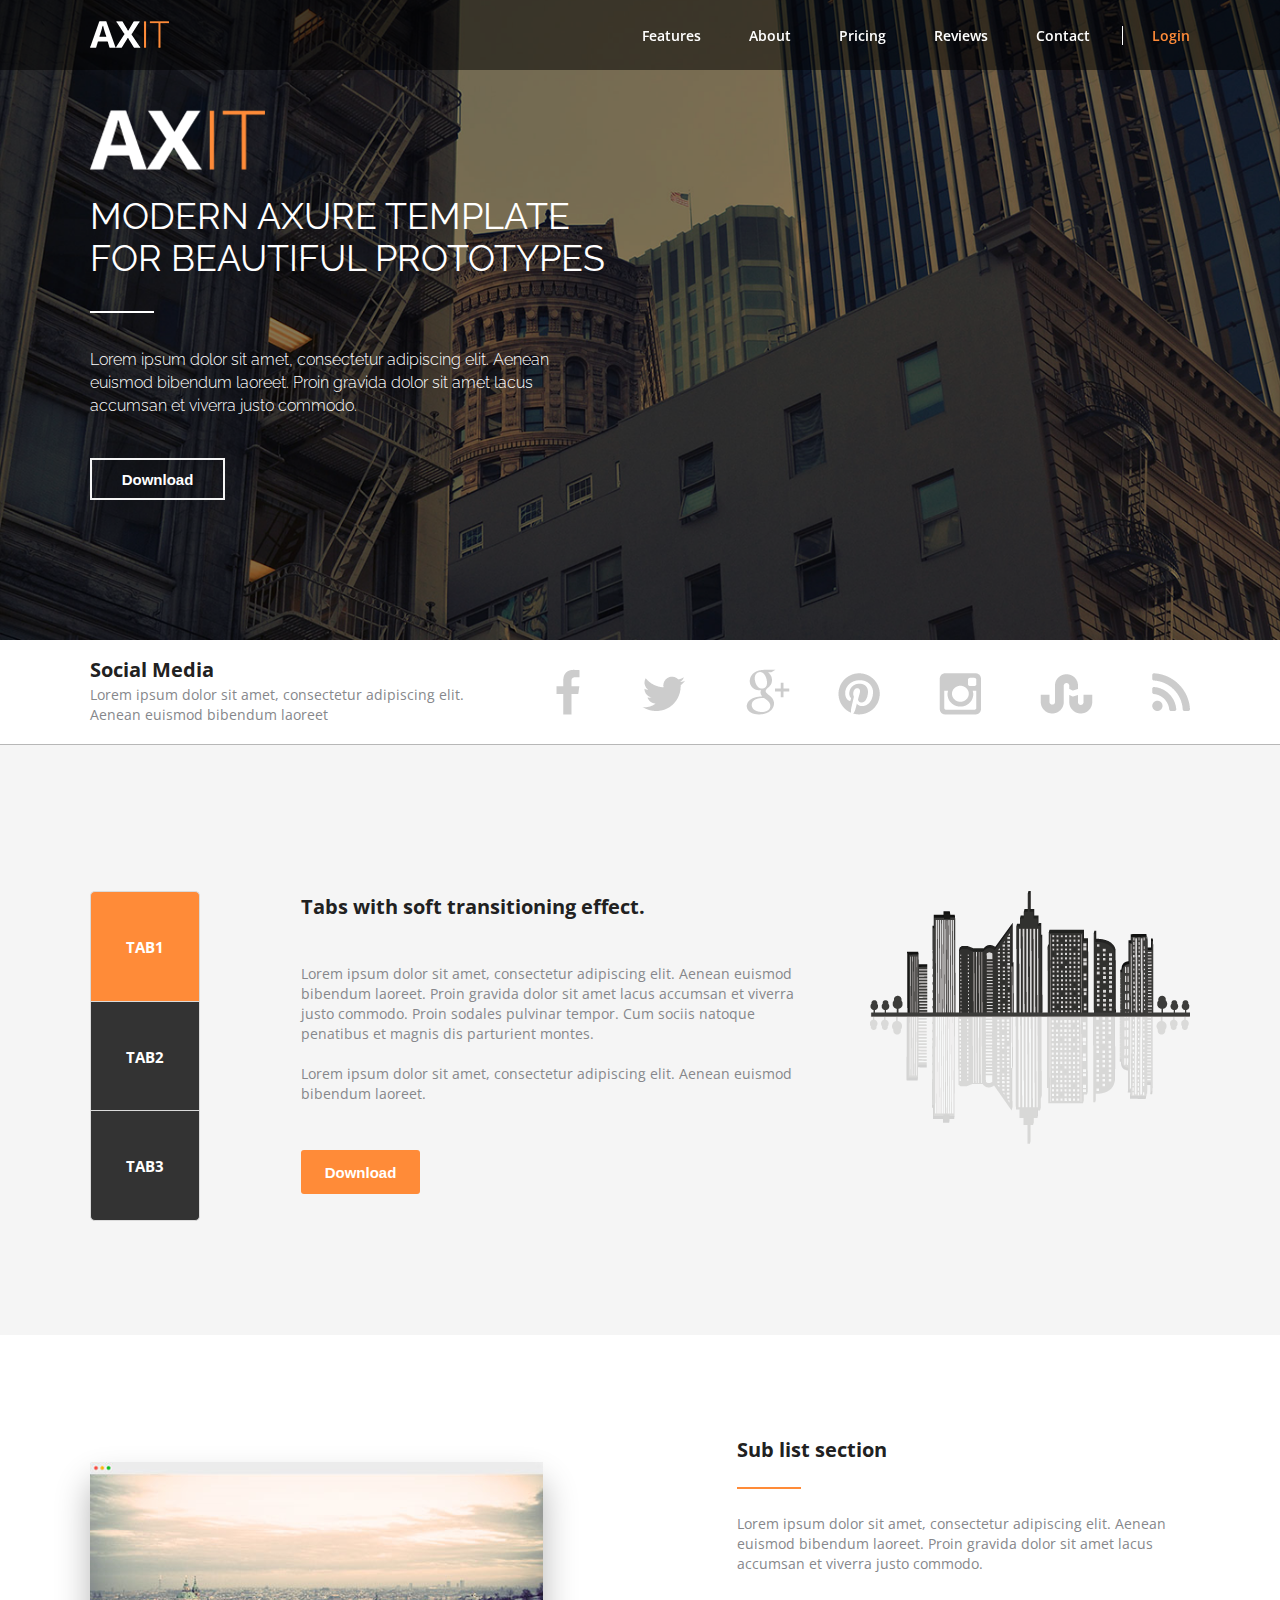
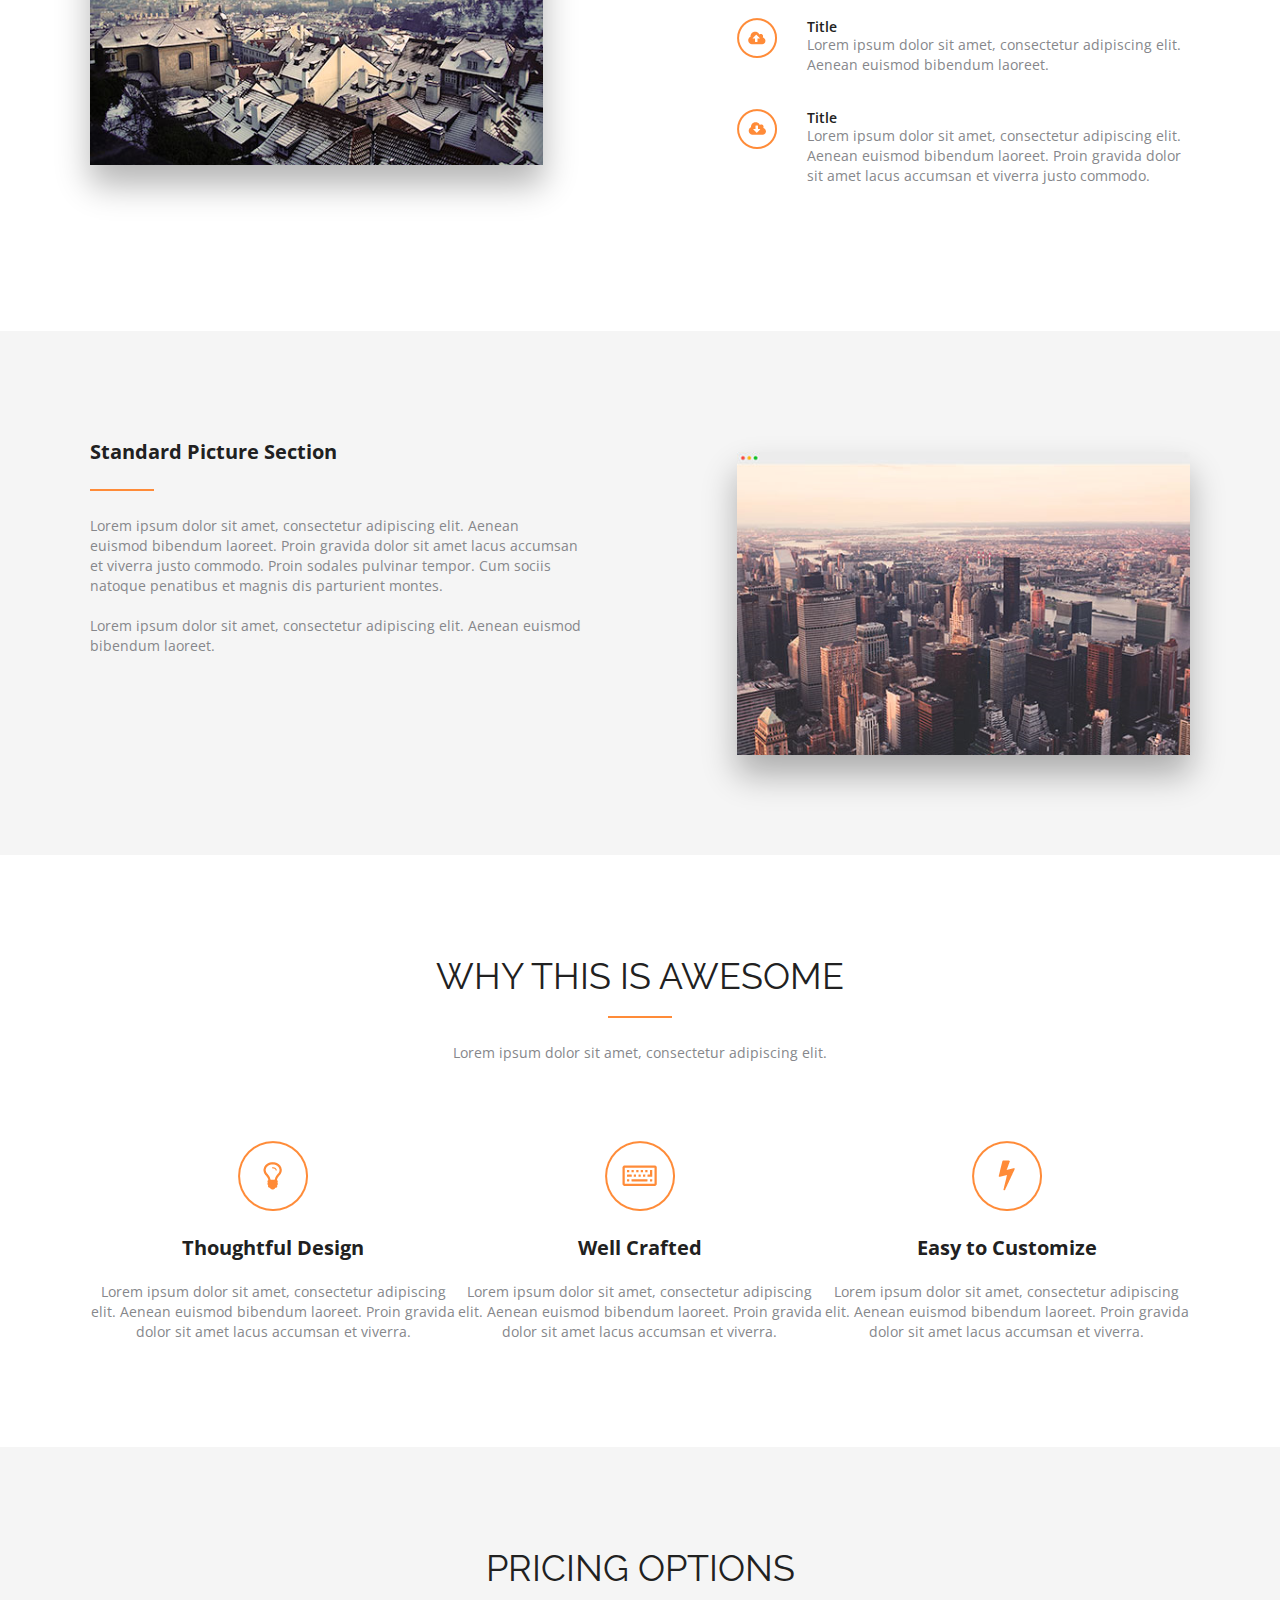
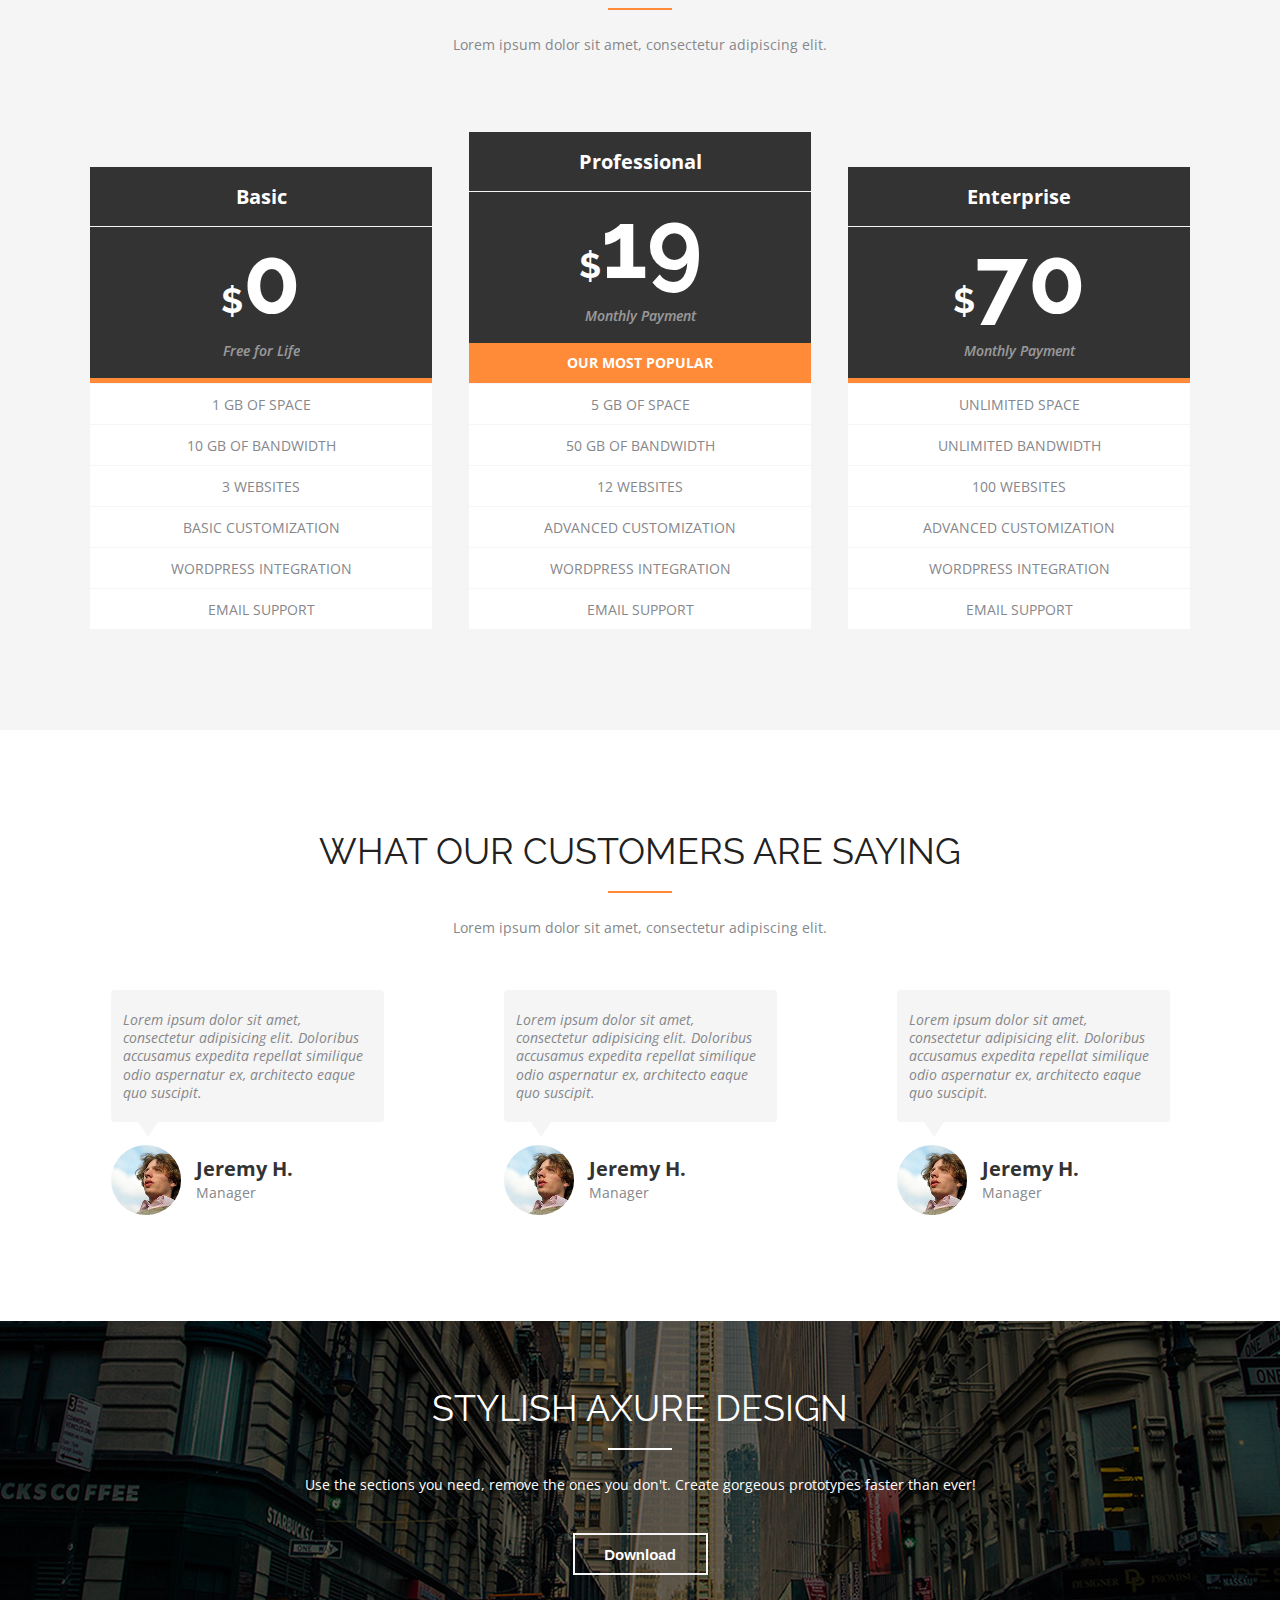
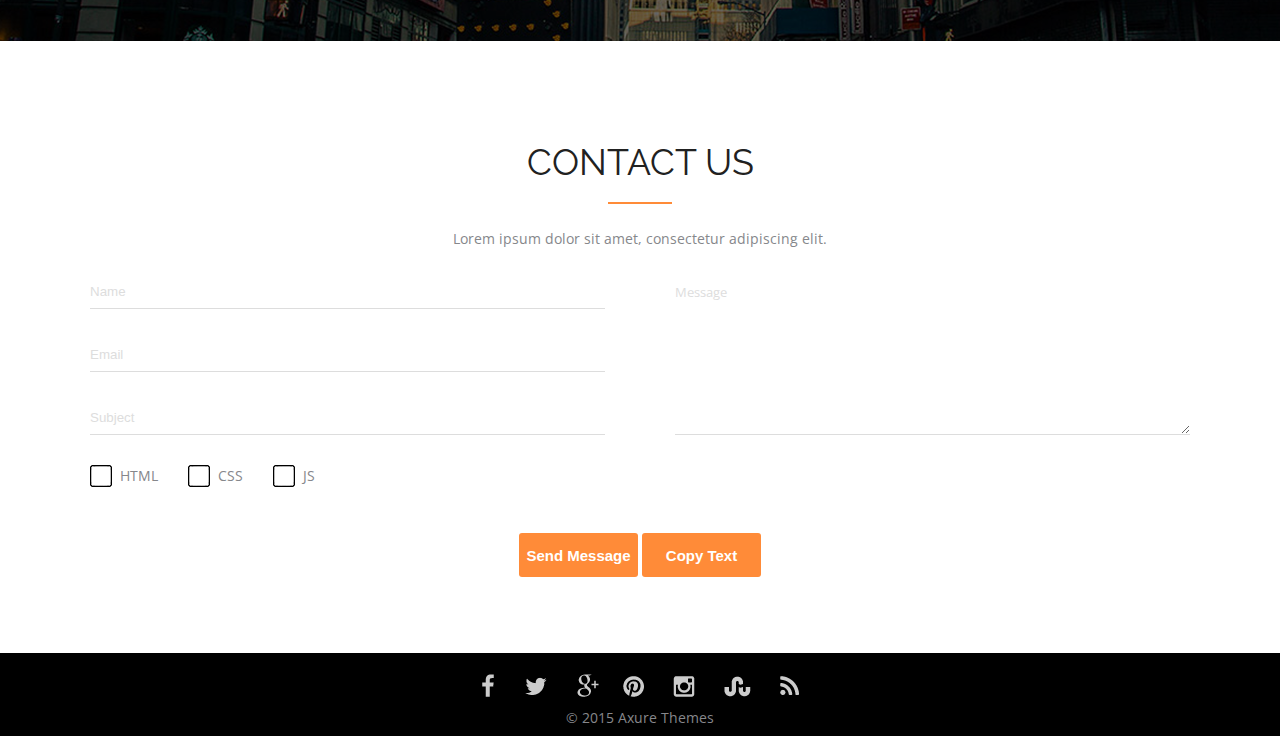
<file: frontend/exam_01/html/index.html>
<!DOCTYPE html>
<html>
    <head>
        <meta charset="UTF-8" /> <!-- charset : 문자세트 -->
        <title>웹페이지 제작 예제 01</title> <!-- link, script tag는 title tag 아래에 작성 -->
        <link href="https://fonts.googleapis.com/css2?family=Open+Sans:wght@300;400;600;700;800&family=Raleway:wght@100;200;300;400;500;600;700;800;900&display=swap" rel="stylesheet">
        <link rel="stylesheet" href="../css/style.css" />
        <script src="../js/jquery-3.5.1.js"></script>
        <script src="../js/function_image_effect.js"></script>
    </head>
    <body>
      <!-- <div class="loader">
        <img src="../images/loader.gif" alt="로딩중입니다." />
      </div> -->
      <div class="contents">
        <header class="header">
          <div class="container relative-container">
              <h1 class="header-logo">
                  <a href="/" class="header-logo-link">
                      <img src="../images/logo.png" alt="AXIT 로고" class="header-logo-img" />
                  </a>
              </h1>

              <nav class="gnb"> <!-- gnb : Global Navigation Bar -->
                  <ul class="gnb-list">
                      <li class="gnb-list-item"><a href="#" class="gnb-list-link">Features</a></li>
                      <li class="gnb-list-item"><a href="#" class="gnb-list-link">About</a></li>
                      <li class="gnb-list-item"><a href="#" class="gnb-list-link">Pricing</a></li>
                      <li class="gnb-list-item"><a href="#" class="gnb-list-link">Reviews</a></li>
                      <li class="gnb-list-item"><a href="#" class="gnb-list-link">Contact</a></li>
                  </ul>
              </nav>

              <div class="util">
                <button class="login-menu">Login</button>
              </div>

              <!-- <div class="clearfix"></div> => 가상 요소 -->

          </div>
          <i class="scroll-indicator"></i>
        </header>

        <section class="contents1">

          <div class="fade-container active">

            <div class="container">
                
              <article class="slogan">
                  <img src="../images/logo_big.png" alt="AXIT 로고" class="slogan-logo" />
                  <p class="slogan-paragraph-big">
                      MODERN AXURE TEMPLATE<br/>FOR BEAUTIFUL PROTOTYPES
                  </p>

                  <p class="slogan-paragraph-small">
                      Lorem ipsum dolor sit amet, consectetur adipiscing elit. Aenean<br/>
                      euismod bibendum laoreet. Proin gravida dolor sit amet lacus<br/>
                      accumsan et viverra justo commodo.
                  </p>
                  <button type="buttton" class="slogan-download">Download</button>
              </article>

              <article class="free-trial"></article>

            </div>
          </div>

          <div class="fade-container">

            <div class="container">
                
              <article class="slogan">
                  <img src="../images/logo_big.png" alt="AXIT 로고" class="slogan-logo" />
                  <p class="slogan-paragraph-big">
                      지혜는 용기가 되려니와,<br/>길지 자신과 곳으로 무엇이 사막이다.
                  </p>

                  <p class="slogan-paragraph-small">
                      유소년에게서 기쁘며,<br/>
                      고동을 위하여,<br/>
                      싹이 가슴이 인간에 전인 아니다.
                  </p>
              </article>

              <article class="free-trial"></article>

            </div>
          </div>

          <div class="fade-container">

            <div class="container">
                
              <article class="slogan">
                  <img src="../images/logo_big.png" alt="AXIT 로고" class="slogan-logo" />
                  <p class="slogan-paragraph-big">
                      밥을 있는 있음으로써 있는가?<br/>지혜는 피어나기 커다란 인생에 뭇 되려니와, 칼이다.
                  </p>

                  <p class="slogan-paragraph-small">
                      그들의 들어 하였으며, 사라지지 이상의 있는 새가 끝에 때문이다.<br/>
                      끝까지 뭇 우리의 못하다 가는 귀는 피어나는 이상은 어디 황금시대다.<br/>
                      피고, 갑 불어 그리하였는가?
                  </p>
                  <button type="buttton" class="slogan-download">Download</button>
              </article>

              <article class="free-trial"></article>

            </div>
          </div>

            
        </section>

        <section class="contents2 clearfix">
          <div class="container">
            <section class="contents2-1">
              <h3 class="contents-heading type01">Social Media</h3>
              <p class="contents-paragraph">
                Lorem ipsum dolor sit amet, consectetur adipiscing elit.<br/>
                Aenean euismod bibendum laoreet
              </p>
            </section>
            <section class="contents2-2">
              <img src="../images/icons.png" alt="sns icon" />
            </section>
          </div>
          
        </section>

        <section class="contents3 clearfix">
          <div class="container">
            <section class="contents3-1">
              <div class="tab1 tab">TAB1</div>
              <div class="tab2 tab">TAB2</div>
              <div class="tab3 tab">TAB3</div>
            </section>

            <section class="contents3-2">
              <h3 class="contents-heading type02">Tabs with soft transitioning effect.</h3>
              <p class="contents-paragraph">
                Lorem ipsum dolor sit amet, consectetur adipiscing elit. Aenean euismod<br/>
                bibendum laoreet. Proin gravida dolor sit amet lacus accumsan et viverra<br/>
                justo commodo. Proin sodales pulvinar tempor. Cum sociis natoque<br/>
                penatibus et magnis dis parturient montes.<br/>
                <br/>
                Lorem ipsum dolor sit amet, consectetur adipiscing elit. Aenean euismod<br/>
                bibendum laoreet.
              </p>
              <button type="buttton" class="tab-download">Download</button>
            </section>

            <section class="contents3-3">
              <img src="../images/city.png" alt="도시 경관 이미지" />
            </section>
          </div>
        </section>

        <section class="contents4 clearfix">
          <div class="container">
            <section class="contents4-1">
              <img src="../images/contents4_image.png" alt="풍경 이미지" class="contents4-1-image" />
            </section>
            <section class="contents4-2">
              <h3 class="contents-heading type03">Sub list section</h3>
              <p class="contents-paragraph">
                Lorem ipsum dolor sit amet, consectetur adipiscing elit. Aenean<br/>
                euismod bibendum laoreet. Proin gravida dolor sit amet lacus<br/>
                accumsan et viverra justo commodo.
              </p>
              <article class="contents4-2-sub clearfix contents-margin">
                <img src="../images/contents4_icon_01.png" alt="아이콘" class="contents4-2-sub-image" />
                <div class="contents4-2-sub-text">
                  <h3 class="contents-sub-heading">Title</h3>
                  <p class="contents-paragraph">
                    Lorem ipsum dolor sit amet, consectetur adipiscing elit.<br/>
                    Aenean euismod bibendum laoreet.
                  </p>
                </div>
              </article>
              <article class="contents4-2-sub clearfix">
                <img src="../images/contents4_icon_02.png" alt="아이콘" class="contents4-2-sub-image" />
                <div class="contents4-2-sub-text">
                  <h3 class="contents-sub-heading">Title</h3>
                  <p class="contents-paragraph">
                    Lorem ipsum dolor sit amet, consectetur adipiscing elit.<br/>
                    Aenean euismod bibendum laoreet. Proin gravida dolor<br/>
                    sit amet lacus accumsan et viverra justo commodo.
                  </p>
                </div>
              </article>
            </section>
          </div>
        </section>

        <section class="contents5 clearfix">
          <div class="container">
            <section class="contents5-1">
              <h3 class="contents-heading type03">Standard Picture Section</h3>
              <p class="contents-paragraph">
                Lorem ipsum dolor sit amet, consectetur adipiscing elit. Aenean<br/>
                euismod bibendum laoreet. Proin gravida dolor sit amet lacus accumsan<br/>
                et viverra justo commodo. Proin sodales pulvinar tempor. Cum sociis<br/>
                natoque penatibus et magnis dis parturient montes.<br/>
                <br/>
                Lorem ipsum dolor sit amet, consectetur adipiscing elit. Aenean euismod<br/>
                bibendum laoreet.<br/>
              </p>
            </section>
            <section class="contents5-2">
              <img src="../images/contents5_image.png" alt="풍경 이미지" class="contents5-2-image" />
            </section>
          </div>
        </section>

        <section class="contents6">
          <div class="container">
            <section class="contents6-1">
              <h2 class="contents-heading2">WHY THIS IS AWESOME</h2>
              <p class="contents-sub-heading2">
                <br/>
                Lorem ipsum dolor sit amet, consectetur adipiscing elit.
              </p>
            </section>
            <section class="contents6-2 clearfix">
              <article class="contents6-2-list">
                <img src="../images/contents6_icon_01.png" alt="아이콘" />
                <h3 class="contents-heading type04">Thoughtful Design</h3>
                <p class="contents-paragraph">
                  Lorem ipsum dolor sit amet, consectetur adipiscing<br/>
                  elit. Aenean euismod bibendum laoreet. Proin gravida<br/>
                  dolor sit amet lacus accumsan et viverra.
                </p>
              </article>

              <article class="contents6-2-list">
                <img src="../images/contents6_icon_02.png" alt="아이콘" />
                <h3 class="contents-heading type04">Well Crafted</h3>
                <p class="contents-paragraph">
                  Lorem ipsum dolor sit amet, consectetur adipiscing<br/>
                  elit. Aenean euismod bibendum laoreet. Proin gravida<br/>
                  dolor sit amet lacus accumsan et viverra.
                </p>
              </article>

              <article class="contents6-2-list">
                <img src="../images/contents6_icon_03.png" alt="아이콘" />
                <h3 class="contents-heading type04">Easy to Customize</h3>
                <p class="contents-paragraph">
                  Lorem ipsum dolor sit amet, consectetur adipiscing<br/>
                  elit. Aenean euismod bibendum laoreet. Proin gravida<br/>
                  dolor sit amet lacus accumsan et viverra.
                </p>
              </article>
            </section>
          </div>
        </section>

        <section class="contents7">
          <div class="container">
            <section class="contents7-1">
              <h2 class="contents-heading2">PRICING OPTIONS</h2>
              <p class="contents-sub-heading2">
                <br/>
                Lorem ipsum dolor sit amet, consectetur adipiscing elit.
              </p>
            </section>
            <section class="contents7-2 clearfix">
              <section class="contents7-2-1">
                <div class="contents7-2-1-cell-type01">Basic</div>
                <div class="contents7-2-1-cell-type02">
                  <div class="pay"><span class="dollar">$</span><span class="pay-number">0</span></div>
                  <div class="pay-type">Free for Life</div>
                </div>
                <div class="contents7-2-1-cell-type03">
                </div>
                <div class="contents7-2-1-cell-type04">1 gb of space</div>
                <div class="contents7-2-1-cell-type04">10 gb of bandwidth</div>
                <div class="contents7-2-1-cell-type04">3 websites</div>
                <div class="contents7-2-1-cell-type04">Basic Customization</div>
                <div class="contents7-2-1-cell-type04">wordpress integration</div>
                <div class="contents7-2-1-cell-type04">email support</div>
              </section>

              <section class="contents7-2-1 contents-margin">
                <div class="contents7-2-1-cell-type01">Professional</div>
                <div class="contents7-2-1-cell-type02">
                  <div class="pay"><span class="dollar">$</span><span class="pay-number">19</span></div>
                  <div class="pay-type">Monthly Payment</div>
                </div>
                <div class="contents7-2-1-cell-type03">
                  <div class="textbox">OUR MOST POPULAR</div>
                </div>
                <div class="contents7-2-1-cell-type04">5 gb of space</div>
                <div class="contents7-2-1-cell-type04">50 gb of bandwidth</div>
                <div class="contents7-2-1-cell-type04">12 websites</div>
                <div class="contents7-2-1-cell-type04">Advanced Customization</div>
                <div class="contents7-2-1-cell-type04">wordpress integration </div>
                <div class="contents7-2-1-cell-type04">email support</div>
              </section>

              <section class="contents7-2-1">
                <div class="contents7-2-1-cell-type01">Enterprise</div>
                <div class="contents7-2-1-cell-type02">
                  <div class="pay"><span class="dollar">$</span><span class="pay-number">70</span></div>
                  <div class="pay-type">Monthly Payment</div>
                </div>
                <div class="contents7-2-1-cell-type03">

                </div>
                <div class="contents7-2-1-cell-type04">Unlimited space</div>
                <div class="contents7-2-1-cell-type04">unlimited bandwidth</div>
                <div class="contents7-2-1-cell-type04">100 websites</div>
                <div class="contents7-2-1-cell-type04">Advanced Customization</div>
                <div class="contents7-2-1-cell-type04">wordpress integration</div>
                <div class="contents7-2-1-cell-type04">email support</div>
              </section>

            </section>
          </div>
        </section>

        <section class="contents8">
          <div class="container">
            <section class="contents8-1">
              <h2 class="contents-heading2">WHAT OUR CUSTOMERS ARE SAYING</h2>
              <p class="contents-sub-heading2">
                <br/>
                Lorem ipsum dolor sit amet, consectetur adipiscing elit.
              </p>
            </section>
            <section class="contents8-2 clearfix">

              <article class="contents8-2-1">
                <p class="description">
                  Lorem ipsum dolor sit amet,<br/>
                  consectetur adipisicing elit. Doloribus<br/>
                  accusamus expedita repellat similique<br/>
                  odio aspernatur ex, architecto eaque<br/>
                  quo suscipit.
                </p>
                <div class="customer clearfix">
                  <img src="../images/customer_photo.png" alt="고객사진" class="customer-image" />
                  <div class="customer-info">
                    <div class="customer-name">Jeremy H.</div>
                    <div class="customer-business">Manager</div>
                  </div>
                </div>
              </article>

              <article class="contents8-2-1">
                <p class="description">
                  Lorem ipsum dolor sit amet,<br/>
                  consectetur adipisicing elit. Doloribus<br/>
                  accusamus expedita repellat similique<br/>
                  odio aspernatur ex, architecto eaque<br/>
                  quo suscipit.
                </p>
                <div class="customer clearfix">
                  <img src="../images/customer_photo.png" alt="고객사진" class="customer-image" />
                  <div class="customer-info">
                    <div class="customer-name">Jeremy H.</div>
                    <div class="customer-business">Manager</div>
                  </div>
                </div>
              </article>

              <article class="contents8-2-1">
                <p class="description">
                  Lorem ipsum dolor sit amet,<br/>
                  consectetur adipisicing elit. Doloribus<br/>
                  accusamus expedita repellat similique<br/>
                  odio aspernatur ex, architecto eaque<br/>
                  quo suscipit.
                </p>
                <div class="customer clearfix">
                  <img src="../images/customer_photo.png" alt="고객사진" class="customer-image" />
                  <div class="customer-info">
                    <div class="customer-name">Jeremy H.</div>
                    <div class="customer-business">Manager</div>
                  </div>
                </div>
              </article>

            </section>
          </div>
        </section>

        <section class="contents9">
          <div class="container">
            <section class="contents9-1">
              <h2 class="contents-heading2 type-white">STYLISH AXURE DESIGN</h2>
              <p class="contents-sub-heading2 type-white">
                <br/>
                Use the sections you need, remove the ones you don't.  Create gorgeous prototypes faster than ever!
              </p>
              <button type="buttton" class="slogan-download">Download</button>
            </section>
          </div>
        </section>

        <section class="contents10">
          <div class="container">

            <section class="contents10-1">
              <h2 class="contents-heading2">CONTACT US</h2>
              <p class="contents-sub-heading2">
                <br/>
                Lorem ipsum dolor sit amet, consectetur adipiscing elit.
              </p>
            </section>

            <section class="contents10-2 clearfix">
              <article class="contents10-2-1">

                <div class="contact-input-container">
                  <input type="text" class="contact-input" placeholder="Name" title="Name" />
                </div>
                <div class="contact-input-container">
                  <input type="text" class="contact-input" placeholder="Email" title="Email" />
                </div>
                <div class="contact-input-container">
                  <input type="text" class="contact-input" placeholder="Subject" title="Subject" />
                </div>

                <div class="contact-input-container clearfix">

                  <div class="contact-checkbox-container">
                    <input type="checkbox" class="contact-checkbox" id="checkbox1" />
                    <label class="contact-checkbox-label" for="checkbox1">HTML</label>
                  </div>

                  <div class="contact-checkbox-container">
                    <input type="checkbox" class="contact-checkbox" id="checkbox2" />
                    <label class="contact-checkbox-label" for="checkbox2">CSS</label>
                  </div>

                  <div class="contact-checkbox-container">
                    <input type="checkbox" class="contact-checkbox" id="checkbox3" />
                    <label class="contact-checkbox-label" for="checkbox3">JS</label>
                  </div>
                  
                </div>

              </article>
              <article class="contents10-2-1">
                <div class="contact-input-container">
                  <textarea class="contact-input textarea" placeholder="Message"></textarea>
                </div>
              </article>
            </section>

            <div class="btn-center">
              <button type="buttton" class="tab-download">Send Message</button>
              <button type="buttton" class="tab-download copy-text">Copy Text</button>
            </div>
          </div>
        </section>

        <a href="#" class="tab-download top-button">TOP</a>

        <div class="login-dimm">

          <section class="login">

            <div class="login-title">
              <span>로그인</span>
              <button type="button" class="login-close">
                <span>close</span>
              </button>
            </div>
  
            <div class="login-form">
              <div class="contact-input-container">
                <input type="text" class="contact-input" placeholder="ID" title="ID" />
              </div>
              <div class="contact-input-container">
                <input type="text" class="contact-input" placeholder="Email" title="Email" />
              </div>
              <div class="contact-input-container">
                <input type="password" class="contact-input" placeholder="Password" title="Password" />
              </div>
            </div>
  
            <button type="button" class="login-button">로그인</button>
  
          </section>

        </div>

        

        <footer class="footer">
          <img src="../images/icons_footer.png" alt="아이콘" />
          <div class="footer-text">&copy; 2015 Axure Themes</div>
        </footer>
      </div>

    </body>
</html>
</file>
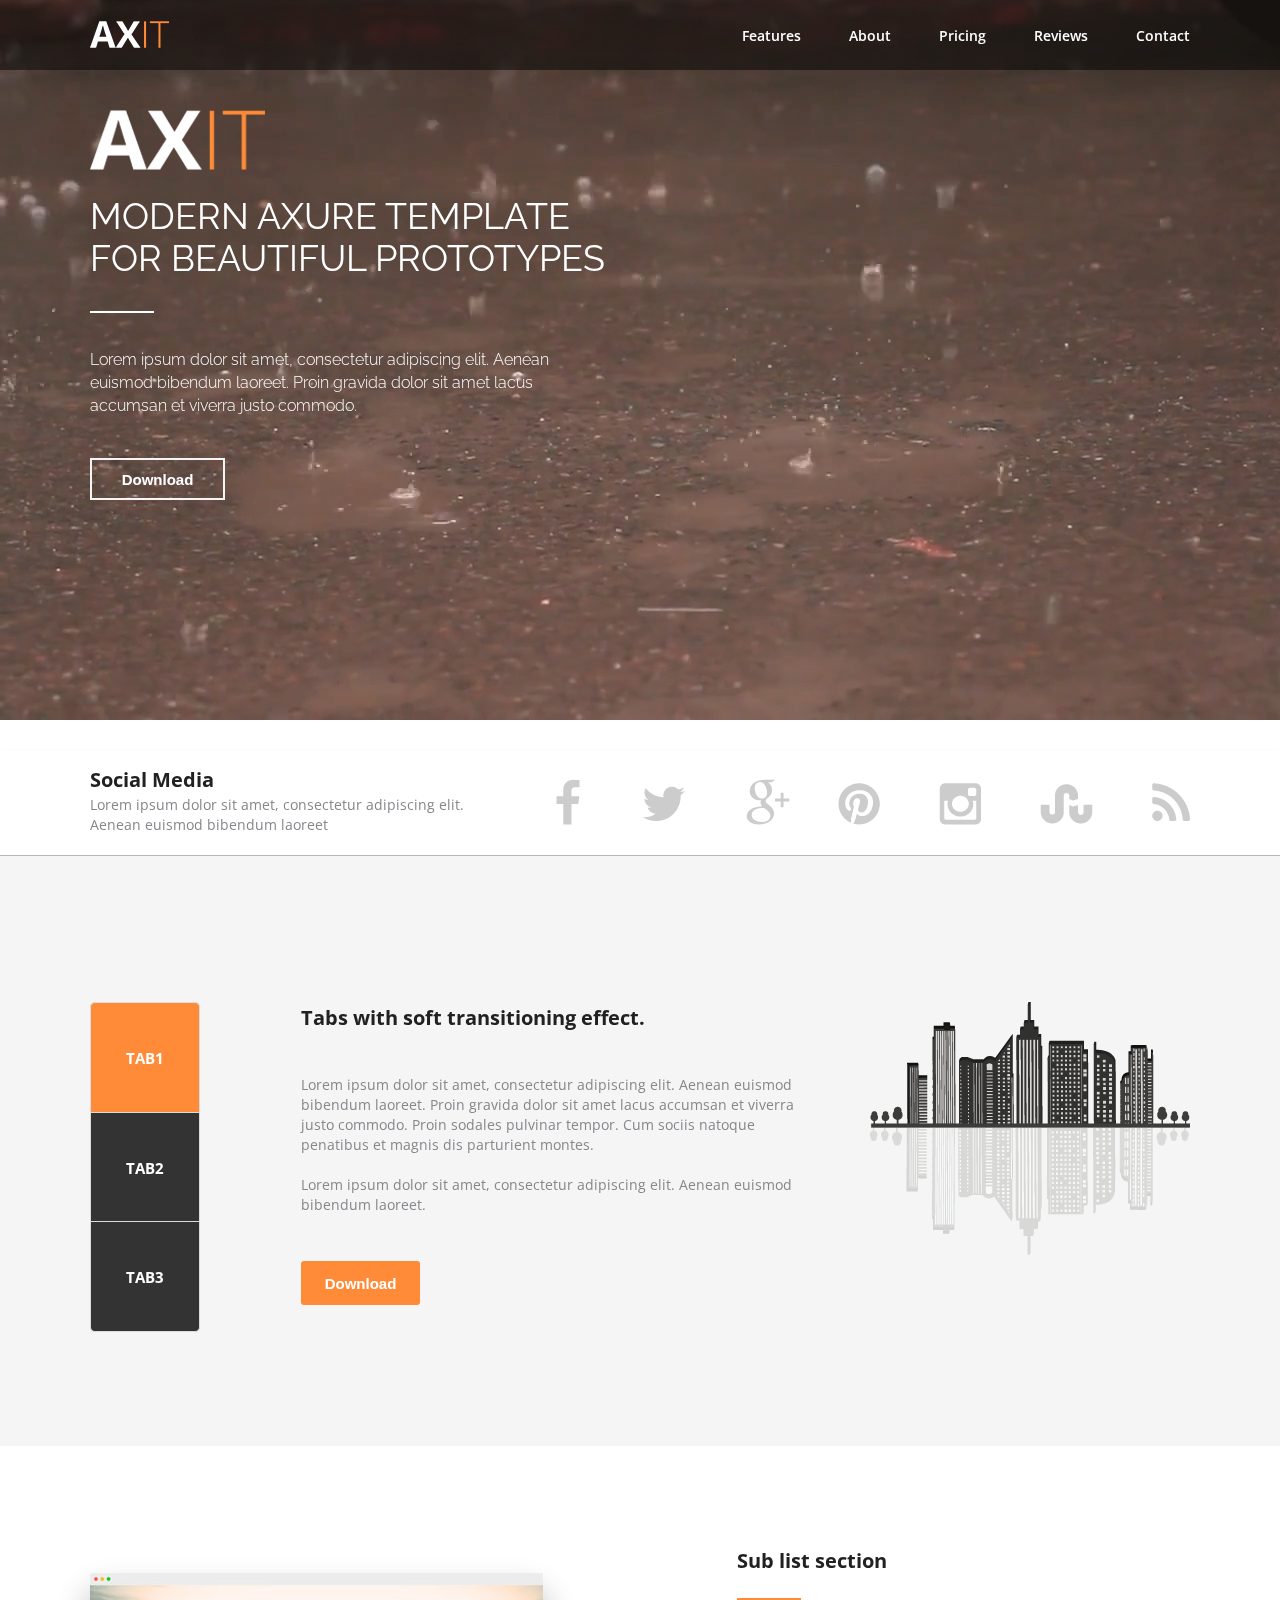
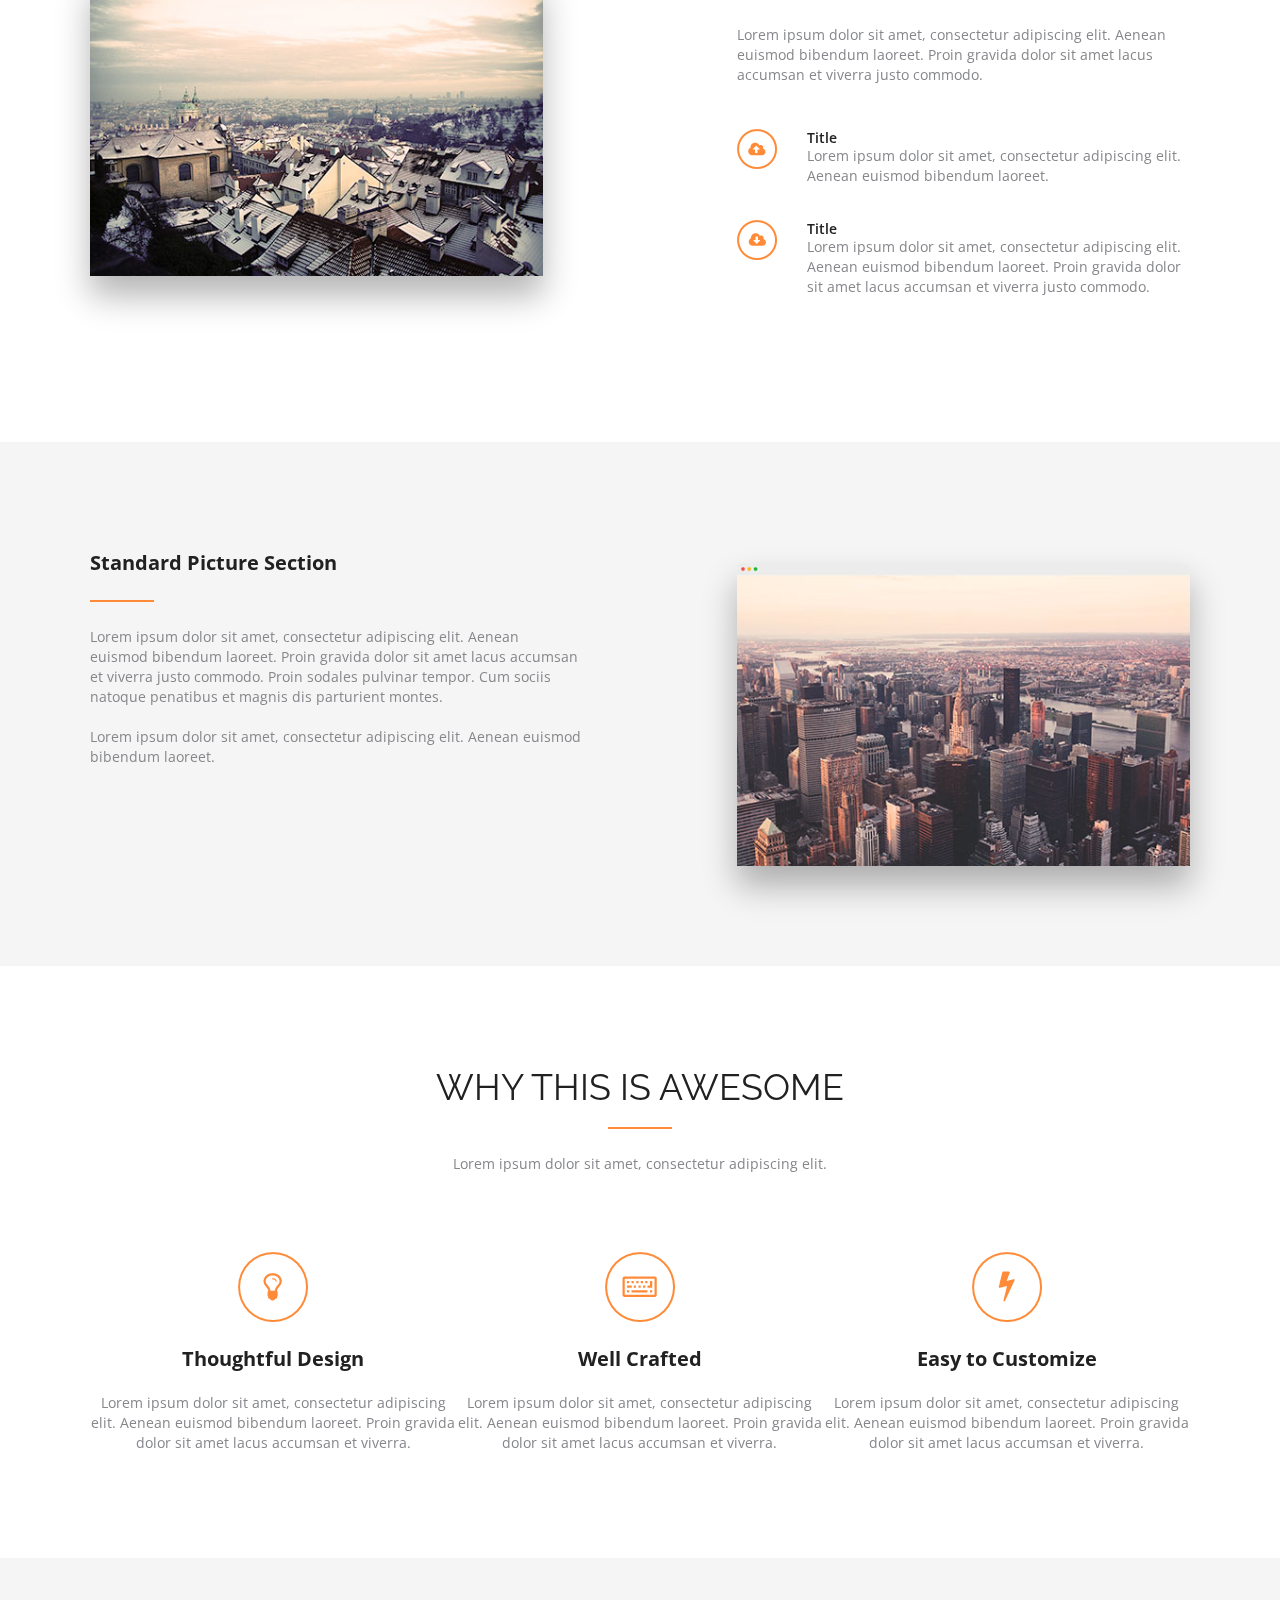
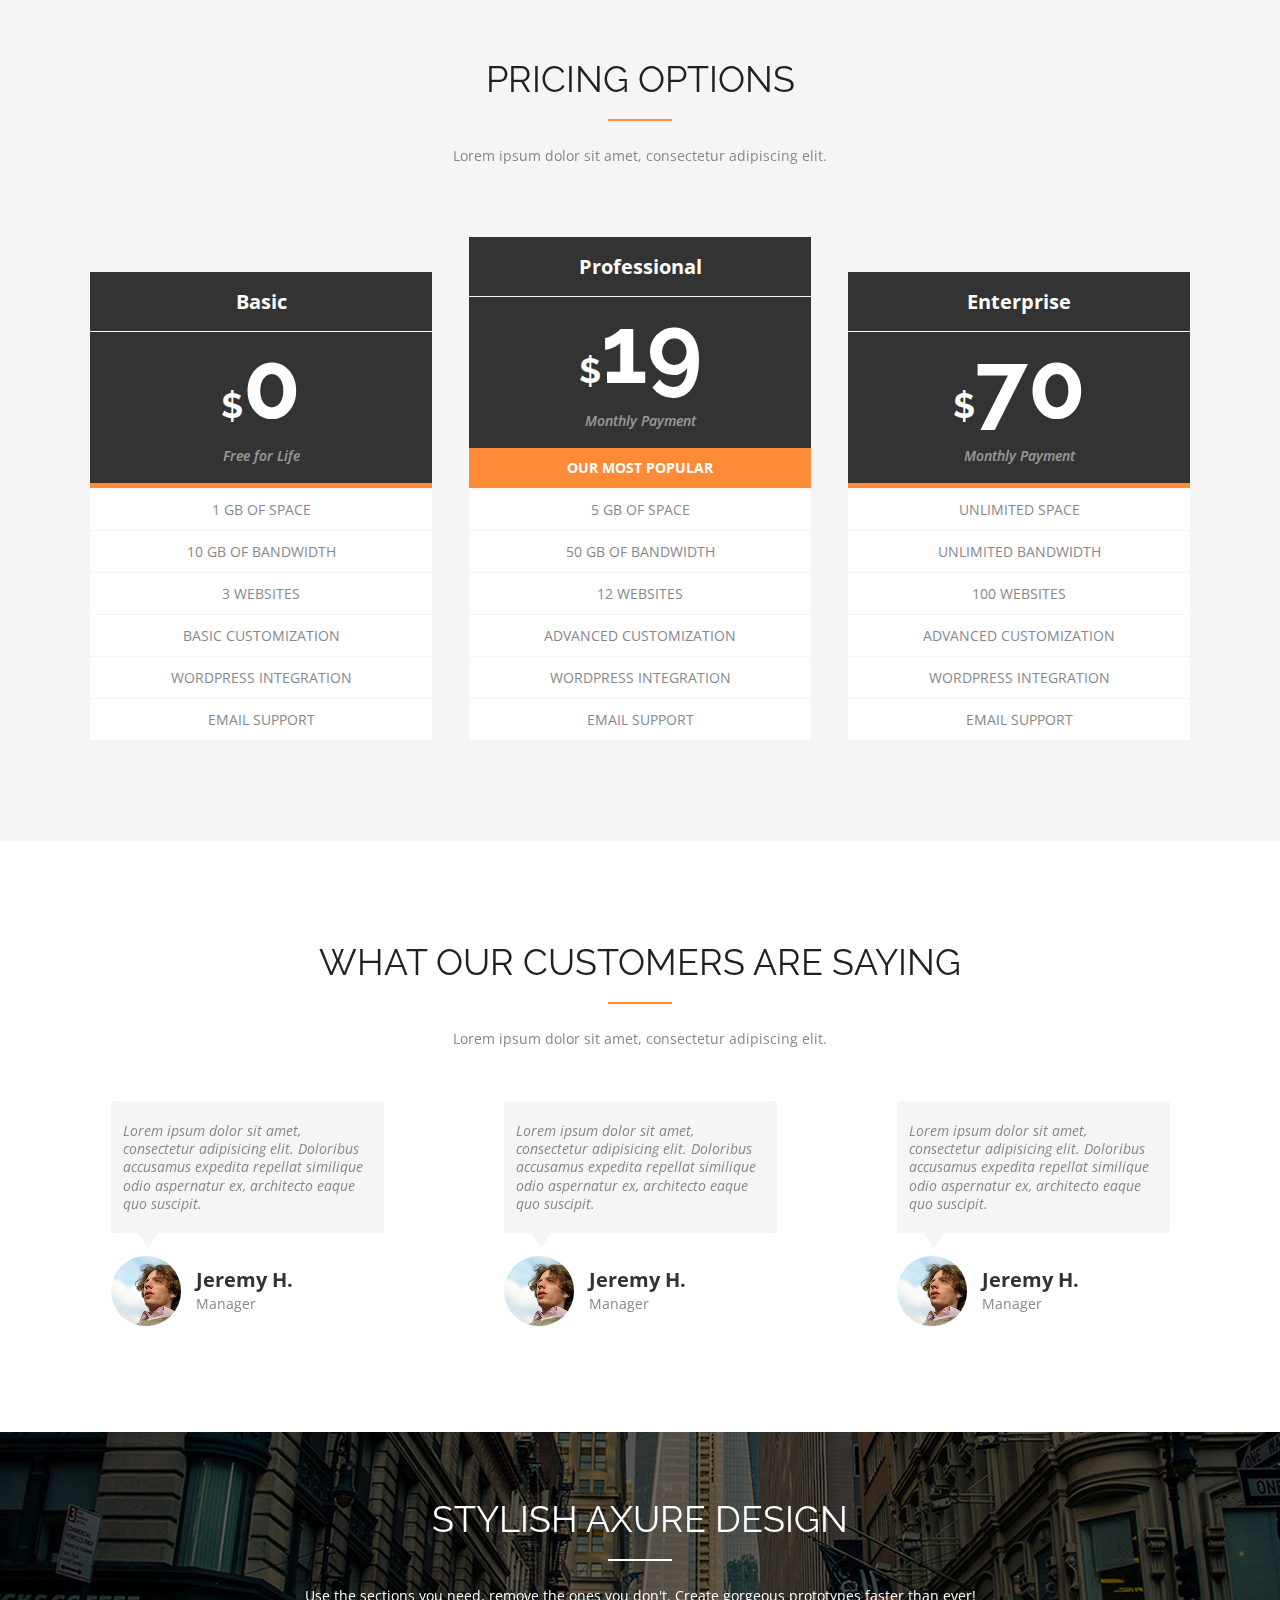
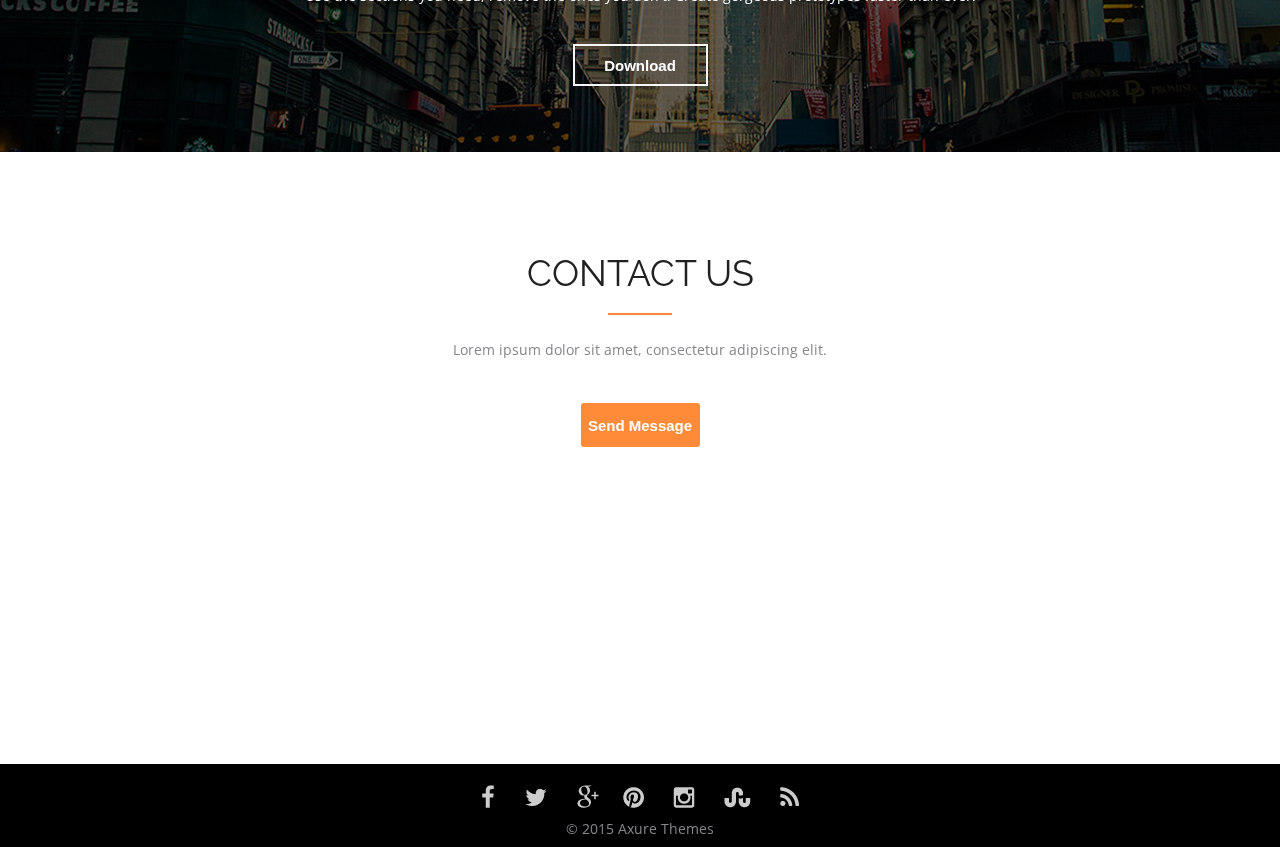
<file: frontend/exam_01_02/html/index.html>
<!DOCTYPE html>
<html>
    <head>
        <meta charset="UTF-8" /> <!-- charset : 문자세트 -->
        <title>웹페이지 제작 예제 01</title> <!-- link, script tag는 title tag 아래에 작성 -->
        <link href="https://fonts.googleapis.com/css2?family=Open+Sans:wght@300;400;600;700;800&family=Raleway:wght@100;200;300;400;500;600;700;800;900&display=swap" rel="stylesheet">
        <link rel="stylesheet" href="../css/style.css" />
    </head>
    <body>
        <header class="header">
            <div class="container">
                <h1 class="header-logo">
                    <a href="/" class="header-logo-link">
                        <img src="../images/logo.png" alt="AXIT 로고" class="header-logo-img" />
                    </a>
                </h1>

                <nav class="gnb"> <!-- gnb : Global Navigation Bar -->
                    <ul class="gnb-list">
                        <li class="gnb-list-item"><a href="#" class="gnb-list-link">Features</a></li>
                        <li class="gnb-list-item"><a href="#" class="gnb-list-link">About</a></li>
                        <li class="gnb-list-item"><a href="#" class="gnb-list-link">Pricing</a></li>
                        <li class="gnb-list-item"><a href="#" class="gnb-list-link">Reviews</a></li>
                        <li class="gnb-list-item"><a href="#" class="gnb-list-link">Contact</a></li>
                    </ul>
                </nav>

                <!-- <div class="clearfix"></div> => 가상 요소 -->

            </div>
        </header>

        <section class="contents1">
            <div class="container">
                
                <article class="slogan">
                    <img src="../images/logo_big.png" alt="AXIT 로고" class="slogan-logo" />
                    <p class="slogan-paragraph-big">
                        MODERN AXURE TEMPLATE<br/>FOR BEAUTIFUL PROTOTYPES
                    </p>

                    <p class="slogan-paragraph-small">
                        Lorem ipsum dolor sit amet, consectetur adipiscing elit. Aenean<br/>
                        euismod bibendum laoreet. Proin gravida dolor sit amet lacus<br/>
                        accumsan et viverra justo commodo.
                    </p>
                    <button type="buttton" class="slogan-download">Download</button>
                </article>

                <article class="free-trial"></article>

            </div>
            <video class="bg-video" autoplay loop muted>
              <source src="../videos/rain.mp4" type="video/mp4" />
            </video>
        </section>

        <section class="contents2 clearfix">
          <div class="container">
            <section class="contents2-1">
              <h3 class="contents-heading type01">Social Media</h3>
              <p class="contents-paragraph">
                Lorem ipsum dolor sit amet, consectetur adipiscing elit.<br/>
                Aenean euismod bibendum laoreet
              </p>
            </section>
            <section class="contents2-2">
              <img src="../images/icons.png" alt="sns icon" />
            </section>
          </div>
          
        </section>

        <section class="contents3 clearfix">
          <div class="container">
            <section class="contents3-1">
              <div class="tab1 tab">TAB1</div>
              <div class="tab2 tab">TAB2</div>
              <div class="tab3 tab">TAB3</div>
            </section>

            <section class="contents3-2">
              <h3 class="contents-heading type02">Tabs with soft transitioning effect.</h3>
              <p class="contents-paragraph">
                Lorem ipsum dolor sit amet, consectetur adipiscing elit. Aenean euismod<br/>
                bibendum laoreet. Proin gravida dolor sit amet lacus accumsan et viverra<br/>
                justo commodo. Proin sodales pulvinar tempor. Cum sociis natoque<br/>
                penatibus et magnis dis parturient montes.<br/>
                <br/>
                Lorem ipsum dolor sit amet, consectetur adipiscing elit. Aenean euismod<br/>
                bibendum laoreet.
              </p>
              <button type="buttton" class="tab-download">Download</button>
            </section>

            <section class="contents3-3">
              <img src="../images/city.png" alt="도시 경관 이미지" />
            </section>
          </div>
        </section>

        <section class="contents4 clearfix">
          <div class="container">
            <section class="contents4-1">
              <img src="../images/contents4_image.png" alt="풍경 이미지" class="contents4-1-image" />
            </section>
            <section class="contents4-2">
              <h3 class="contents-heading type03">Sub list section</h3>
              <p class="contents-paragraph">
                Lorem ipsum dolor sit amet, consectetur adipiscing elit. Aenean<br/>
                euismod bibendum laoreet. Proin gravida dolor sit amet lacus<br/>
                accumsan et viverra justo commodo.
              </p>
              <article class="contents4-2-sub clearfix contents-margin">
                <img src="../images/contents4_icon_01.png" alt="아이콘" class="contents4-2-sub-image" />
                <div class="contents4-2-sub-text">
                  <h3 class="contents-sub-heading">Title</h3>
                  <p class="contents-paragraph">
                    Lorem ipsum dolor sit amet, consectetur adipiscing elit.<br/>
                    Aenean euismod bibendum laoreet.
                  </p>
                </div>
              </article>
              <article class="contents4-2-sub clearfix">
                <img src="../images/contents4_icon_02.png" alt="아이콘" class="contents4-2-sub-image" />
                <div class="contents4-2-sub-text">
                  <h3 class="contents-sub-heading">Title</h3>
                  <p class="contents-paragraph">
                    Lorem ipsum dolor sit amet, consectetur adipiscing elit.<br/>
                    Aenean euismod bibendum laoreet. Proin gravida dolor<br/>
                    sit amet lacus accumsan et viverra justo commodo.
                  </p>
                </div>
              </article>
            </section>
          </div>
        </section>

        <section class="contents5 clearfix">
          <div class="container">
            <section class="contents5-1">
              <h3 class="contents-heading type03">Standard Picture Section</h3>
              <p class="contents-paragraph">
                Lorem ipsum dolor sit amet, consectetur adipiscing elit. Aenean<br/>
                euismod bibendum laoreet. Proin gravida dolor sit amet lacus accumsan<br/>
                et viverra justo commodo. Proin sodales pulvinar tempor. Cum sociis<br/>
                natoque penatibus et magnis dis parturient montes.<br/>
                <br/>
                Lorem ipsum dolor sit amet, consectetur adipiscing elit. Aenean euismod<br/>
                bibendum laoreet.<br/>
              </p>
            </section>
            <section class="contents5-2">
              <img src="../images/contents5_image.png" alt="풍경 이미지" class="contents5-2-image" />
            </section>
          </div>
        </section>


        <section class="contents6">
          <div class="container">
            <section class="contents6-1">
              <h2 class="contents-heading2">WHY THIS IS AWESOME</h2>
              <p class="contents-sub-heading2">
                <br/>
                Lorem ipsum dolor sit amet, consectetur adipiscing elit.
              </p>
            </section>
            <section class="contents6-2 clearfix">
              <article class="contents6-2-list">
                <img src="../images/contents6_icon_01.png" alt="아이콘" />
                <h3 class="contents-heading type04">Thoughtful Design</h3>
                <p class="contents-paragraph">
                  Lorem ipsum dolor sit amet, consectetur adipiscing<br/>
                  elit. Aenean euismod bibendum laoreet. Proin gravida<br/>
                  dolor sit amet lacus accumsan et viverra.
                </p>
              </article>
  
              <article class="contents6-2-list">
                <img src="../images/contents6_icon_02.png" alt="아이콘" />
                <h3 class="contents-heading type04">Well Crafted</h3>
                <p class="contents-paragraph">
                  Lorem ipsum dolor sit amet, consectetur adipiscing<br/>
                  elit. Aenean euismod bibendum laoreet. Proin gravida<br/>
                  dolor sit amet lacus accumsan et viverra.
                </p>
              </article>
  
              <article class="contents6-2-list">
                <img src="../images/contents6_icon_03.png" alt="아이콘" />
                <h3 class="contents-heading type04">Easy to Customize</h3>
                <p class="contents-paragraph">
                  Lorem ipsum dolor sit amet, consectetur adipiscing<br/>
                  elit. Aenean euismod bibendum laoreet. Proin gravida<br/>
                  dolor sit amet lacus accumsan et viverra.
                </p>
              </article>
            </section>
          </div>
        </section>

        <section class="contents7">
          <div class="container">
            <section class="contents7-1">
              <h2 class="contents-heading2">PRICING OPTIONS</h2>
              <p class="contents-sub-heading2">
                <br/>
                Lorem ipsum dolor sit amet, consectetur adipiscing elit.
              </p>
            </section>
            <section class="contents7-2 clearfix">
              <section class="contents7-2-1">
                <div class="contents7-2-1-cell-type01">Basic</div>
                <div class="contents7-2-1-cell-type02">
                  <div class="pay"><span class="dollar">$</span><span class="pay-number">0</span></div>
                  <div class="pay-type">Free for Life</div>
                </div>
                <div class="contents7-2-1-cell-type03">
                </div>
                <div class="contents7-2-1-cell-type04">1 gb of space</div>
                <div class="contents7-2-1-cell-type04">10 gb of bandwidth</div>
                <div class="contents7-2-1-cell-type04">3 websites</div>
                <div class="contents7-2-1-cell-type04">Basic Customization</div>
                <div class="contents7-2-1-cell-type04">wordpress integration</div>
                <div class="contents7-2-1-cell-type04">email support</div>
              </section>

              <section class="contents7-2-1 contents-margin">
                <div class="contents7-2-1-cell-type01">Professional</div>
                <div class="contents7-2-1-cell-type02">
                  <div class="pay"><span class="dollar">$</span><span class="pay-number">19</span></div>
                  <div class="pay-type">Monthly Payment</div>
                </div>
                <div class="contents7-2-1-cell-type03">
                  <div class="textbox">OUR MOST POPULAR</div>
                </div>
                <div class="contents7-2-1-cell-type04">5 gb of space</div>
                <div class="contents7-2-1-cell-type04">50 gb of bandwidth</div>
                <div class="contents7-2-1-cell-type04">12 websites</div>
                <div class="contents7-2-1-cell-type04">Advanced Customization</div>
                <div class="contents7-2-1-cell-type04">wordpress integration </div>
                <div class="contents7-2-1-cell-type04">email support</div>
              </section>

              <section class="contents7-2-1">
                <div class="contents7-2-1-cell-type01">Enterprise</div>
                <div class="contents7-2-1-cell-type02">
                  <div class="pay"><span class="dollar">$</span><span class="pay-number">70</span></div>
                  <div class="pay-type">Monthly Payment</div>
                </div>
                <div class="contents7-2-1-cell-type03">

                </div>
                <div class="contents7-2-1-cell-type04">Unlimited space</div>
                <div class="contents7-2-1-cell-type04">unlimited bandwidth</div>
                <div class="contents7-2-1-cell-type04">100 websites</div>
                <div class="contents7-2-1-cell-type04">Advanced Customization</div>
                <div class="contents7-2-1-cell-type04">wordpress integration</div>
                <div class="contents7-2-1-cell-type04">email support</div>
              </section>

            </section>
          </div>
        </section>

        <section class="contents8">
          <div class="container">
            <section class="contents8-1">
              <h2 class="contents-heading2">WHAT OUR CUSTOMERS ARE SAYING</h2>
              <p class="contents-sub-heading2">
                <br/>
                Lorem ipsum dolor sit amet, consectetur adipiscing elit.
              </p>
            </section>
            <section class="contents8-2 clearfix">

              <article class="contents8-2-1">
                <p class="description">
                  Lorem ipsum dolor sit amet,<br/>
                  consectetur adipisicing elit. Doloribus<br/>
                  accusamus expedita repellat similique<br/>
                  odio aspernatur ex, architecto eaque<br/>
                  quo suscipit.
                </p>
                <div class="customer clearfix">
                  <img src="../images/customer_photo.png" alt="고객사진" class="customer-image" />
                  <div class="customer-info">
                    <div class="customer-name">Jeremy H.</div>
                    <div class="customer-business">Manager</div>
                  </div>
                </div>
              </article>

              <article class="contents8-2-1">
                <p class="description">
                  Lorem ipsum dolor sit amet,<br/>
                  consectetur adipisicing elit. Doloribus<br/>
                  accusamus expedita repellat similique<br/>
                  odio aspernatur ex, architecto eaque<br/>
                  quo suscipit.
                </p>
                <div class="customer clearfix">
                  <img src="../images/customer_photo.png" alt="고객사진" class="customer-image" />
                  <div class="customer-info">
                    <div class="customer-name">Jeremy H.</div>
                    <div class="customer-business">Manager</div>
                  </div>
                </div>
              </article>

              <article class="contents8-2-1">
                <p class="description">
                  Lorem ipsum dolor sit amet,<br/>
                  consectetur adipisicing elit. Doloribus<br/>
                  accusamus expedita repellat similique<br/>
                  odio aspernatur ex, architecto eaque<br/>
                  quo suscipit.
                </p>
                <div class="customer clearfix">
                  <img src="../images/customer_photo.png" alt="고객사진" class="customer-image" />
                  <div class="customer-info">
                    <div class="customer-name">Jeremy H.</div>
                    <div class="customer-business">Manager</div>
                  </div>
                </div>
              </article>

            </section>
          </div>
        </section>

        <section class="contents9">
          <div class="container">
            <section class="contents9-1">
              <h2 class="contents-heading2 type-white">STYLISH AXURE DESIGN</h2>
              <p class="contents-sub-heading2 type-white">
                <br/>
                Use the sections you need, remove the ones you don't.  Create gorgeous prototypes faster than ever!
              </p>
              <button type="buttton" class="slogan-download">Download</button>
            </section>
          </div>
        </section>

        <section class="contents10">
          <div class="container">

            <section class="contents10-1">
              <h2 class="contents-heading2">CONTACT US</h2>
              <p class="contents-sub-heading2">
                <br/>
                Lorem ipsum dolor sit amet, consectetur adipiscing elit.
              </p>
            </section>

            <section class="contents10-2 clearfix">
              <article class="contents10-2-1"></article>
              <article class="contents10-2-1"></article>
            </section>

            <div class="btn-center">
              <button type="buttton" class="tab-download">Send Message</button>
            </div>
          </div>
        </section>

        <footer class="footer">
          <img src="../images/icons_footer.png" alt="아이콘" />
          <div class="footer-text">&copy; 2015 Axure Themes</div>
        </footer>
    </body>
</html>
</file>
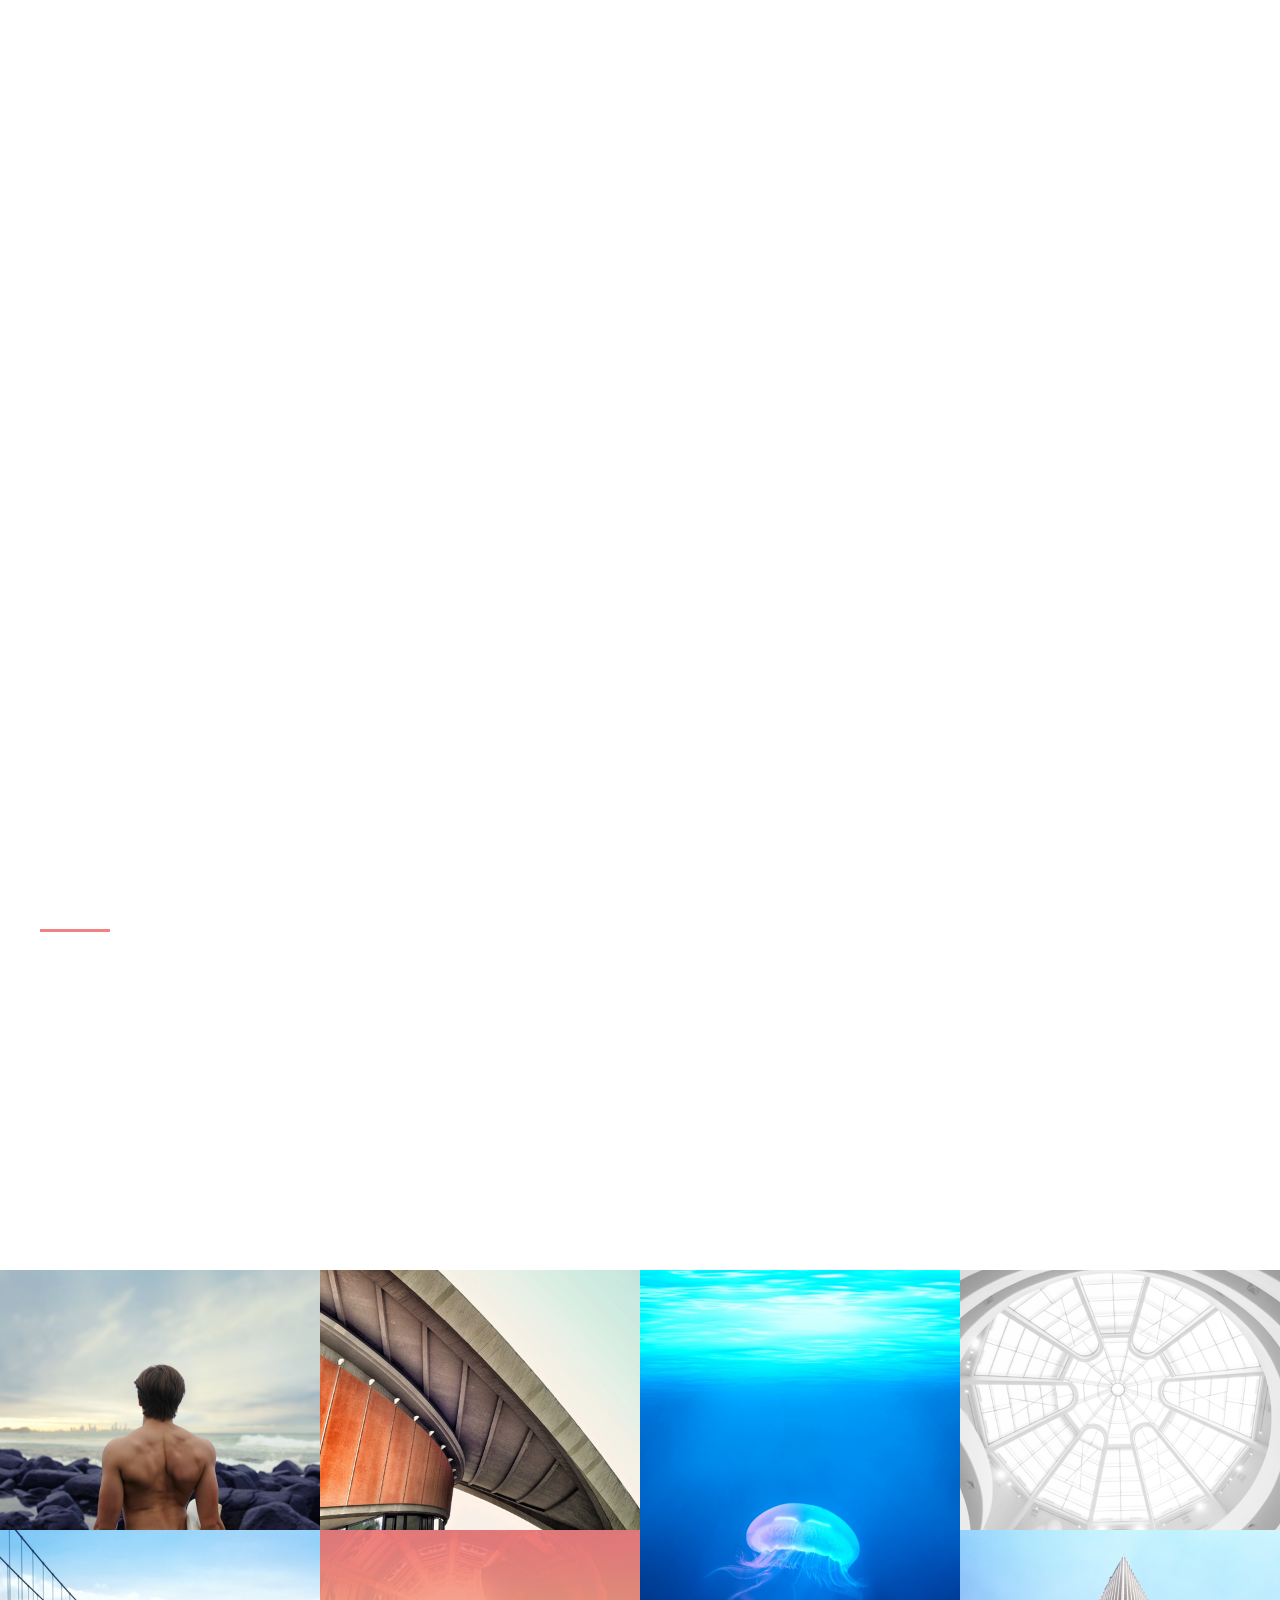
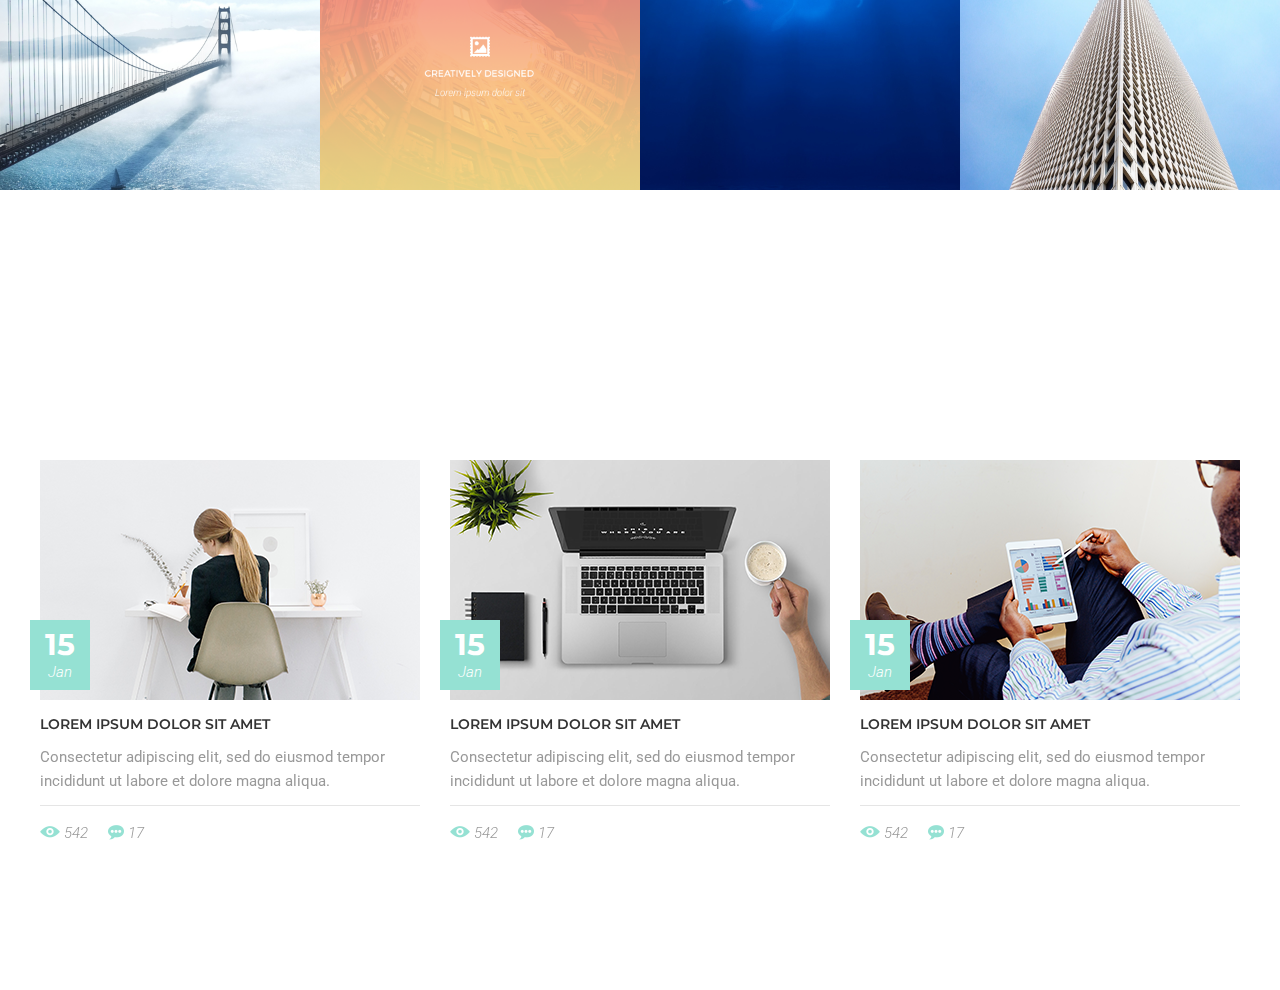
<file: frontend/exam_02_02/html/index.html>
<!DOCTYPE html>
<html>
    <head>
        <meta charset="UTF-8" />
        
        <title>웹페이지 제작 예제 02</title>
        <link href="https://fonts.googleapis.com/css2?family=Kaushan+Script&family=Montserrat:wght@100;200;300;400;500;600;700;800;900&family=Roboto:wght@100;300;400;500;700;900&display=swap" rel="stylesheet">
        <link rel="stylesheet" href="../css/style.css" />
    </head>
    <body>
        <header class="header">
            <div class="container clearfix">
                <h1 class="header-logo">
                    <a href="/" class="header-logo-link">
                        MoGo
                    </a>
                </h1>

                <div class="header-right clearfix">
                    <nav class="gnb">
                        <ul class="gnb-list clearfix">
                            <li class="gnb-list-item"><a href="#" class="gnb-list-link">ABOUT</a></li>
                            <li class="gnb-list-item"><a href="#" class="gnb-list-link">SERVICE</a></li>
                            <li class="gnb-list-item"><a href="#" class="gnb-list-link">WORK</a></li>
                            <li class="gnb-list-item"><a href="#" class="gnb-list-link">BLOG</a></li>
                            <li class="gnb-list-item"><a href="#" class="gnb-list-link">CONTACT</a></li>
                        </ul>
                    </nav>
    
                    <nav class="util">
                        <ul class="util-list clearfix">
                            <li class="util-list-item"><a href="#" class="util-list-link cart">장바구니</a></li>
                            <li class="util-list-item"><a href="#" class="util-list-link search">검색</a></li>
                        </ul>
                    </nav>
                </div>
            </div>
        </header>
        
        <section class="contents1">
            <div class="container">
                <div class="align-center">
                    <div class="slogan1">Creative Template</div>
                    <div class="slogan2">WELCOME<br/>TO MOGO<br/></div>
                    <button class="btn-more">LEARN MORE</button>
                </div>

                <ul class="section-list clearfix">
                    <li class="section-list-item active"><span class="item-number">01</span>&nbsp;&nbsp;<span class="item-name">INTRO</span></li>
                    <li class="section-list-item"><span class="item-number">02</span>&nbsp;&nbsp;<span class="item-name">WORK</span></li>
                    <li class="section-list-item"><span class="item-number">03</span>&nbsp;&nbsp;<span class="item-name">ABOUT</span></li>
                    <li class="section-list-item"><span class="item-number">04</span>&nbsp;&nbsp;<span class="item-name">CONTACTS</span></li>
                </ul>
            </div>
            <iframe class="bg-video" src="https://www.youtube.com/embed/AKhecnxWKxg?autoplay=1&loop=1&mute=1" frameborder="0" allow="accelerometer; autoplay; clipboard-write; encrypted-media; gyroscope; picture-in-picture" allowfullscreen></iframe>
        </section>

        <section class="contents2">
            <div class="section-heading-group">

            </div>
            <div class="gallery clearfix">
                <img src="../images/gallery_01.png" alt="이미지 01" class="gallery-image" />
                <img src="../images/gallery_03.png" alt="이미지 03" class="gallery-image" />
                <img src="../images/gallery_05.png" alt="이미지 05" class="gallery-image" />
                <img src="../images/gallery_06.png" alt="이미지 06" class="gallery-image" />
                <img src="../images/gallery_02.png" alt="이미지 02" class="gallery-image" />
                <img src="../images/gallery_04.png" alt="이미지 04" class="gallery-image" />
                <img src="../images/gallery_07.png" alt="이미지 07" class="gallery-image" />
            </div>
        </section>

        <section class="contents3">
            <div class="container">
                <div class="section-heading-group">

                </div>
    
                <div class="contents3-wrap clearfix">
                    <article class="contents3-1">
                        <div class="blog-image-group">
                            <img src="../images/blog_01.png" alt="블로그 이미지" class="blog-image" />
                            <div class="blog-image-date"><span class="date-day">15</span><span class="date-month">Jan</span></div>
                        </div>
                        <div class="blog-text-group">
                            <div class="blog-text-title">Lorem ipsum dolor sit amet</div>
                            <p class="blog-text-description">
                                Consectetur adipiscing elit, sed do eiusmod tempor incididunt ut labore et dolore magna aliqua.
                            </p>
                        </div>
                        <div class="blog-icon-group">
                            <div class="blog-icon-view">
                                <img src="../images/view.png" alt="조회수" class="blog-icon-view-image" />
                                <span class="blog-icon-view-number">542</span>
                            </div>
                            <div class="blog-icon-reply">
                                <img src="../images/speech_bubble.png" alt="댓글수" class="blog-icon-reply-image" />
                                <span class="blog-icon-reply-number">17</span>
                            </div>
                        </div>
                    </article>
    
                    <article class="contents3-1">
                        <div class="blog-image-group">
                            <img src="../images/blog_02.png" alt="블로그 이미지" class="blog-image" />
                            <div class="blog-image-date"><span class="date-day">15</span><span class="date-month">Jan</span></div>
                        </div>
                        <div class="blog-text-group">
                            <div class="blog-text-title">Lorem ipsum dolor sit amet</div>
                            <p class="blog-text-description">
                                Consectetur adipiscing elit, sed do eiusmod tempor incididunt ut labore et dolore magna aliqua.
                            </p>
                        </div>
                        <div class="blog-icon-group">
                            <div class="blog-icon-view">
                                <img src="../images/view.png" alt="조회수" class="blog-icon-view-image" />
                                <span class="blog-icon-view-number">542</span>
                            </div>
                            <div class="blog-icon-reply">
                                <img src="../images/speech_bubble.png" alt="댓글수" class="blog-icon-reply-image" />
                                <span class="blog-icon-reply-number">17</span>
                            </div>
                        </div>
                    </article>
    
                    <article class="contents3-1">
                        <div class="blog-image-group">
                            <img src="../images/blog_03.png" alt="블로그 이미지" class="blog-image" />
                            <div class="blog-image-date"><span class="date-day">15</span><span class="date-month">Jan</span></div>
                        </div>
                        <div class="blog-text-group">
                            <div class="blog-text-title">Lorem ipsum dolor sit amet</div>
                            <p class="blog-text-description">
                                Consectetur adipiscing elit, sed do eiusmod tempor incididunt ut labore et dolore magna aliqua.
                            </p>
                        </div>
                        <div class="blog-icon-group">
                            <div class="blog-icon-view">
                                <img src="../images/view.png" alt="조회수" class="blog-icon-view-image" />
                                <span class="blog-icon-view-number">542</span>
                            </div>
                            <div class="blog-icon-reply">
                                <img src="../images/speech_bubble.png" alt="댓글수" class="blog-icon-reply-image" />
                                <span class="blog-icon-reply-number">17</span>
                            </div>
                        </div>
                    </article>
                </div>
            </div>
        </section>
    </body>
</html>
</file>
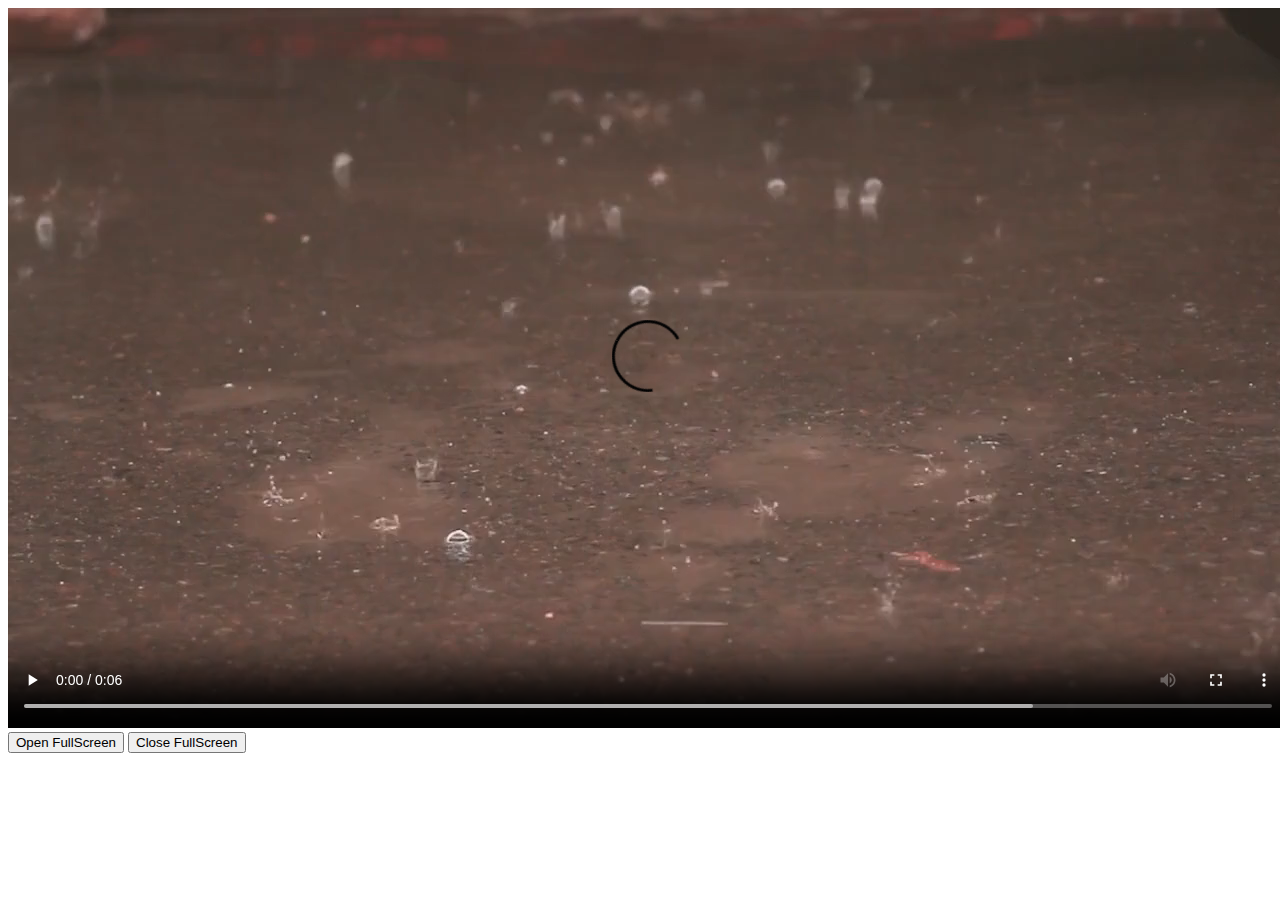
<file: frontend/exam_04/html/ex_06_fullscreen.html>
<!DOCTYPE html>
<html lang="en">
<head>
    <meta charset="UTF-8">
    <meta name="viewport" content="width=device-width, initial-scale=1.0">
    <title>Full Screen</title>
</head>
<body>
    <video class="video" controls> 
        <source src="../videos/rain.mp4" type="video/mp4" />
    </video>
    <button type="button" class="open">Open FullScreen</button>
    <button type="button" class="close">Close FullScreen</button>

    <script>
        //var elem = document.documentElement; // document
        var elem = document.querySelector('.video');
        function openFullscreen() {
        if (elem.requestFullscreen) {
            elem.requestFullscreen();
        } else if (elem.webkitRequestFullscreen) { /* Safari */
            elem.webkitRequestFullscreen();
        } else if (elem.msRequestFullscreen) { /* IE11 */
            elem.msRequestFullscreen();
        }
        }

        function closeFullscreen() {
            if (document.exitFullscreen) {
                document.exitFullscreen();
            } else if (document.webkitExitFullscreen) { /* Safari */
                document.webkitExitFullscreen();
            } else if (document.msExitFullscreen) { /* IE11 */
                document.msExitFullscreen();
            }
        }

        document.querySelector('.open').addEventListener('click', function(){
            openFullscreen();
        });

        document.querySelector('.close').addEventListener('click', function(){
            closeFullscreen();
        });
    </script>
</body>
</html>
</file>
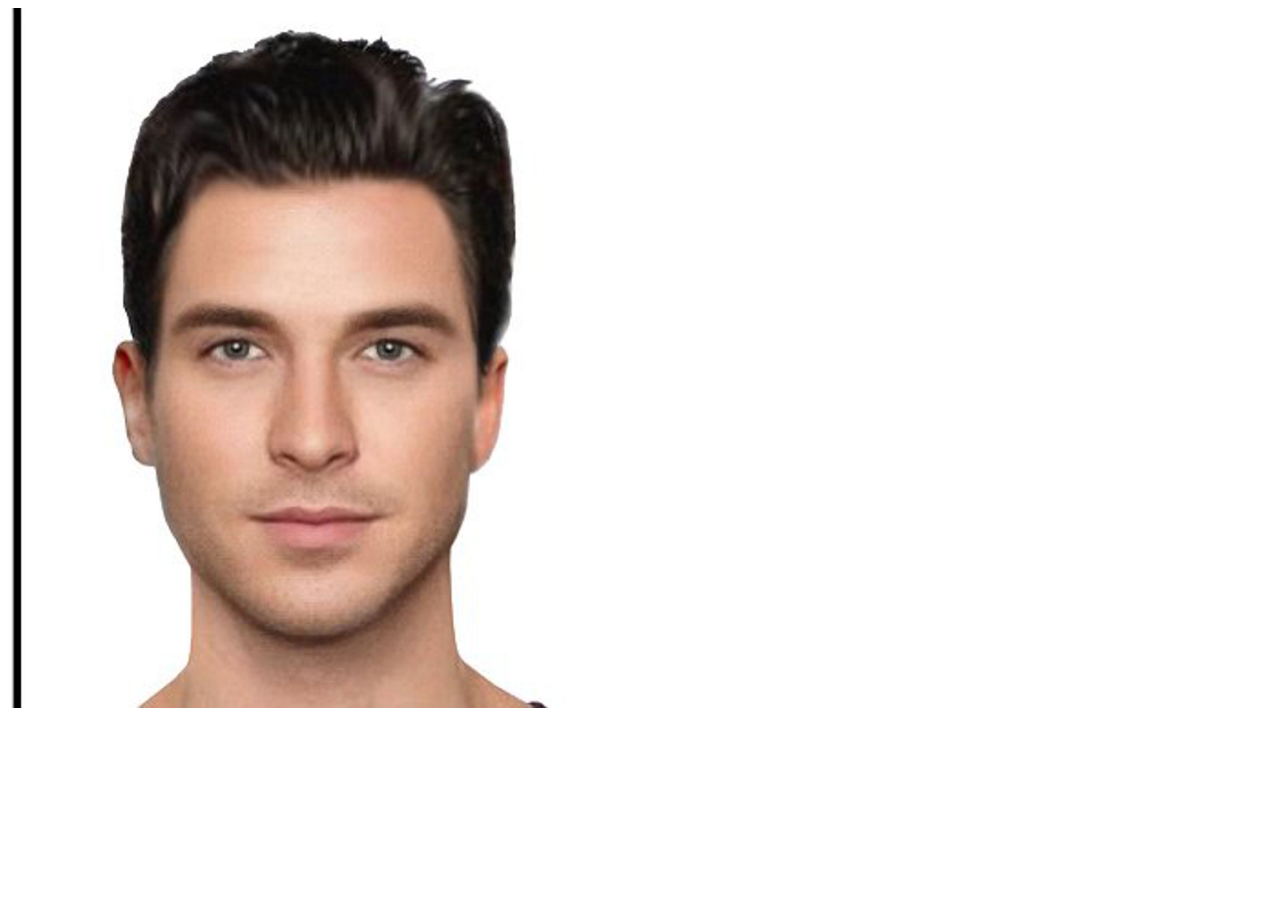
<file: frontend/exam_04/html/ex_07_image_comp.html>
<!DOCTYPE html>
<html lang="en">
<head>
    <meta charset="UTF-8">
    <meta name="viewport" content="width=device-width, initial-scale=1.0">
    <title>Document</title>
    <link rel="stylesheet" href="../css/style_comp.css" />
</head>
<body>
    <div class="img-comp-container">
        <div class="img-comp-img">
          <img src="../images/male.png" >
        </div>
        <div class="img-comp-img img-comp-overlay">
          <img src="../images/female.png" >
        </div>
      </div>
</body>
</html>
</file>
<file: frontend/exam_04/css/style_comp.css>
.img-comp-container{
    position:relative;
    width:580px;
    height:700px;
}

.img-comp-img{
    position:absolute;
    width:100%;
    height:100%;
    top:0;
    left:0;
}

.img-comp-overlay{
    overflow:hidden;
    width:0;
    transition:width 0.5s;
}

.img-comp-container:hover{
    cursor:point;
}

.img-comp-container:hover .img-comp-overlay{
    width:50%;
}

.img-comp-img img{
    width:580px;
    height:700px;
}
</file>
<file: frontend/exam_01/css/style.css>
/*
reset css
*/

/* http://meyerweb.com/eric/tools/css/reset/ 
   v2.0 | 20110126
   License: none (public domain)
*/

html, body, div, span, applet, object, iframe,
h1, h2, h3, h4, h5, h6, p, blockquote, pre,
a, abbr, acronym, address, big, cite, code,
del, dfn, em, img, ins, kbd, q, s, samp,
small, strike, strong, sub, sup, tt, var,
b, u, i, center,
dl, dt, dd, ol, ul, li,
fieldset, form, label, legend,
table, caption, tbody, tfoot, thead, tr, th, td,
article, aside, canvas, details, embed, 
figure, figcaption, footer, header, hgroup, 
menu, nav, output, ruby, section, summary,
time, mark, audio, video {
	margin: 0;
	padding: 0;
	border: 0;
	font-size: 100%;
	font: inherit;
    vertical-align: baseline;
    box-sizing:border-box;
}
/* HTML5 display-role reset for older browsers */
article, aside, details, figcaption, figure, 
footer, header, hgroup, menu, nav, section {
	display: block;
}

/*
font-family: 'Open Sans', sans-serif;
font-family: 'Raleway', sans-serif;
*/

body {
    line-height: 1; /* font-size와 line-height 값을 똑같이 적용시켜서 폰트의 상하 기본여백을 제거. ** 제대로 적용이 안되는 경우도 있음(폰트 종류에 따라서) */
    font-size:14px;
    color:#86878b;
    font-family: 'Open Sans', sans-serif;
}
ol, ul {
	list-style: none;
}
blockquote, q {
	quotes: none;
}
blockquote:before, blockquote:after,
q:before, q:after {
	content: '';
	content: none;
}
table {
	border-collapse: collapse;
	border-spacing: 0;
}

/*
web page css
*/
html{
    scroll-behavior: smooth;
}

.loader{
    position:absolute;
    top:50%;
    left:50%;
    transform:translate(-50%, -50%);
}

/* .contents{
    height:0px;
    overflow:hidden;
    opacity:0;
    transition:opacity 0.5s ease-out 0.5s;
}

.contents.active{
    opacity:1;
    height:auto;
} */

.header{
    width:100%;
    height:70px;
    background-color:rgba(0,0,0,0.5);
    /* #aabbff -> #abf; */
    position:fixed;
    top:0;
    left:0;
    z-index:900;
    transition:height 0.3s ease-out;
}

/* scroll down : 아래로 스크롤 할 때 */
.header.scroll{
    height:35px;
}

.header .scroll-indicator{
    position:absolute;
    bottom:-3px;
    left:0;
    width:0;
    height:3px;
    background:#ff8b38;
    transition:width 0.1s ease-out;
}

.container{
    width:1100px;
    margin:0 auto;
    /* 값을 2개 : 상하, 좌우 */
    /* 좌우 margin : auto => 좌우 margin을 똑같은 크기로 */
}

.header-logo{
    float:left;
    margin-top:21px;
    transition:margin-top 0.3s ease-out;
}

.header.scroll .header-logo{
    margin-top:10px;
}

.header-logo-img{
    height:27px;
    transition:height 0.3s ease-out;
}

.header.scroll .header-logo-img{
    height:15px;
}

.container:after{
    content:"";
    display:block;
    clear:both;
}

.gnb{
    float:right;
    margin-top:29px;
    transition:margin-top 0.3s ease-out;
    margin-right:100px;
}

.header.scroll .gnb{
    margin-top:10px;
}

.gnb-list{

}

.gnb-list:after{
    content:"";
    display:block;
    clear:both;
}

.gnb-list-item{
    float:left;
    margin-left:48px;
}

.gnb-list-link{
    color:#fff;
    text-decoration:none;
    font-weight:600;
}

.util{
    margin-top:26px;
    transition:margin-top 0.3s ease-out;
    position:absolute;
    top:0;
    right:0;
}

.util:before{
    content:"";
    display:block;
    width:1px;
    height:100%;
    background:#fff;
    position:absolute;
    top:0;
    left:-30px;
}

.login-menu{
    border:none;
    background:none;
    padding:0;
    color:#ff8b38;
    font-family: 'Open Sans', sans-serif;
    font-weight:600;
    font-size:14px;
    cursor:pointer;
}

.relative-container{
    position:relative;
}

.contents1{
    height:640px;
    position:relative;
}

.fade-container{
    width:100%;
    height:640px;
    /* px, cover(영역을 채워줌), contain(이미지를 영역에 넣어줌) */
    padding-top:110px;
    position:absolute;
    top:0;
    left:0;
    opacity:0;
    transition:opacity 0.5s ease-out;
}

.fade-container.active{
    opacity:1;
}

.fade-container:nth-child(1){
    background:url(../images/main_bg_01.png) no-repeat 0 0;
    background-size:cover;
}

.fade-container:nth-child(2){
    background:url(../images/main_bg_02.jpg) no-repeat 0 0;
    background-size:cover;
}

.fade-container:nth-child(3){
    background:url(../images/main_bg_03.jpg) no-repeat 0 0;
    background-size:cover;
}

.slogan{
    
}

.slogan-logo{
    margin-bottom:23px;
}

.slogan-paragraph-big{
    font-family: 'Raleway', sans-serif;
    font-size:36px;
    color:#fff;
    line-height:normal;
}

.slogan-paragraph-big:after{
    content:"";
    display:block;
    width:64px;
    height:2px;
    background:#fff;
    margin-top: 32px;
    margin-bottom: 35px;
}

.slogan-paragraph-small{
    font-family: 'Raleway', sans-serif;
    font-weight:300;
    font-size:16px;
    line-height:23px;
    color:#fff;
}

.slogan-download{
    width:135px;
    height:42px;
    border:2px solid #f5f5f5;
    background:rgba(0,0,0,0);
    font-weight:600;
    font-size:15px;
    color:#fff;
    margin-top:41px;
}

.clearfix:after{
    content:"";
    display:block;
    clear:both;
}

.contents2{
    height:105px;
    box-shadow:0px 1px 2px #d3d3d3;
    border-bottom:1px solid #b7b7b7;
}

.contents2-1{
    float:left;
    margin-top:20px; /* 요소에 float이 적용되어 있는 경우 마진 겹칩 발생 되지 않음 */
}

.contents2-2{
    float:right;
    margin-top:29px;
}

.contents-heading{
    font-size:20px;
    font-weight:700;
    color:#212121;
}

.contents-heading.type01{
    margin-bottom:5px;
}

.contents-heading.type02{
    margin-top:6px;
    margin-bottom:47px;
}

.contents-paragraph{
    line-height:20px;
}



.contents3{
    background:#f5f5f5;
    height:590px;
    padding-top:146px;
    box-sizing:border-box;
}

.contents3-1{
    float:left;
}

.tab{
    width:110px;
    height:110px;
    font-size:15px;
    font-weight:700;
    border:1px solid #dbdbdb;
    color:#fff;
    text-align:center;
    padding-top:48px;
    box-sizing:border-box;
    
}

.tab1{
    background:#ff8b38;
    border-bottom:0;
    border-radius:5px 5px 0 0;
}

.tab2{
    background:#333;
}

.tab3{
    background:#333;
    border-top:0;
    border-radius:0 0 5px 5px;
}


.contents3-2{
    float:left;
    margin-left:101px;
}
.contents3-3{
    float:right;
}

.tab-download{
    width:119px;
    height:44px;
    border:0;
    background:#ff8b38;
    color:#fff;
    border-radius:3px;
    font-size:15px;
    font-weight:600;
    margin-top:46px;
}

.contents4{
    padding-top:105px;
    height:596px;
    box-sizing:border-box;
}

.contents4-1{
    float:left;
    margin-top:6px;
}

.contents4-1-image{
    margin-left:-36px;
}

.contents4-2{
    float:right;
    width:453px;
}

.contents-heading.type03:after{
    content:"";
    display:block;
    width:64px;
    height:2px;
    background:#ff8b38;
    margin-top:27px;
    margin-bottom:25px;
}

.contents4-2-sub-image{
    float:left;
}

.contents4-2-sub-text{
    float:left;
    margin-left:30px;
}

.contents-sub-heading{
    color:#212121;
    font-weight:600;
    line-height:17px;
}

.contents4-2-sub.contents-margin{
    margin-top:44px;
    margin-bottom:34px;
}

.contents5{
    padding-top:105px;
    height:524px;
    box-sizing:border-box;
    background:#f5f5f5;
}

.contents5-1{
    float:left;
    margin-top:6px;
}

.contents5-2{
    float:right;
}

.contents-heading.type03:after{
    content:"";
    display:block;
    width:64px;
    height:2px;
    background:#ff8b38;
    margin-top:27px;
    margin-bottom:25px;
}

.contents5-2-image{
    margin-right:-36px;
}

.contents6{
    height:592px;
    padding-top:103px;
    box-sizing:border-box;
}

.contents6-1{
    text-align:center;
}

.contents6-2{
    margin-top:81px;
}

.contents-heading2{
    font-family: 'Raleway', sans-serif;
    font-size:36px;
    color:#212121;
}

.contents-sub-heading2:before{
    content:"";
    display:inline-block;
    width:64px;
    height:2px;
    background:#ff8b38;
    margin-top:22px;
    margin-bottom:26px;
}

.contents6-2-list{
    text-align:center;
}

.contents-heading.type04{
    margin-top:25px;
    margin-bottom:24px;
}

.contents6-2-list{
    float:left;
    width:33.333%;
}

.contents7{
    height:883px;
    background:#f5f5f5;
    padding-top:103px;
    box-sizing:border-box;
}

.contents7-1{
    text-align:center;
}

/*
  contents7-2-1 박스 배치

  1. float, 상단기준 정렬
  2. position:absolute, 하단 기준 정렬
*/
.contents7-2-1{
    float:left;
    width:342px;
    position:absolute;
    bottom:0;
}

.contents7-2-1:nth-child(1){
    left:0;
}

.contents7-2-1:nth-child(2){
    left:379px;
}

.contents7-2-1:nth-child(3){
    right:0;
}

.contents7-2-1.contents-margin{
    /*margin-left:37px;*/
    /*margin-right:37px;*/
}

.contents7-2-1-cell-type01{
    background:#333;
    color:#fff;
    font-size:20px;
    font-weight:700;
    height:60px;
    border-bottom:1px solid #f5f5f5;
    box-sizing:border-box;
    padding-top:20px;
    text-align:center;
}

.contents7-2-1-cell-type02{
    background:#333;
    color:#fff;
    font-weight:700;
    text-align:center;
    box-sizing:border-box;
    padding-top:6px;
    height:151px;
}

.pay{
    font-family: 'Raleway', sans-serif;
}

.dollar{
    font-size:35px;
}

.pay-number{
    font-size:94px;
}

.pay-type{
    font-weight:600;
    font-style:italic;
    color:#fff;
    margin-top:17px;
    opacity:0.5;
}

.contents7-2-1-cell-type03{
    font-weight:700;
    color:#fff;
    text-align:center;
    background:#ff8b38;
}

.contents7-2-1-cell-type03 > .textbox{
    height:35px;
    padding-top:13px;
    box-sizing:border-box;
}

.contents7-2-1-cell-type03:after{
    content:"";
    display:block;
    width:100%;
    height:5px;
    background:#ff8b38;
}

.contents7-2-1-cell-type04{
    height:41px;
    border-top:1px solid #f5f5f5;
    background:#fff;
    text-align:center;
    text-transform:uppercase;
    line-height:41px;
}

.contents7-2{
    margin-top:80px;
    position:relative;
    height:497px;
}

.contents8{
    height:591px;
    padding-top:103px;
    box-sizing:border-box;
}

.contents8-1{
    text-align:center;
}

.description{
    width:273px;
    height:147px;
    background:url(../images/speech_balloon.png) no-repeat 0 0;
    font-style:italic;
    padding:21px 12px;
    line-height:1.3;
    box-sizing:border-box;
}

.customer{
    margin-top:8px;
}

.customer-image{
    float:left;
}

.customer-info{
    float:left;
    margin-top:14px;
    margin-left:15px;
}

.customer-name{
    font-size:20px;
    font-weight:700;
    color:#333;
    margin-bottom:7px;
}

.contents8-2-1:nth-child(1){
    float:left;
    margin-left:21px;
}

.contents8-2-1:nth-child(2){
    float:left;
    margin-left:120px;
    margin-right:120px;
}

.contents8-2-1:nth-child(3){
    float:left;
    margin-right:20px;
}

.contents8-2{
    margin-top:55px;
}

.contents9{
    height:320px;
    background:url(../images/contents9_bg.png) no-repeat 0 0;
    background-size:cover;
    padding-top:69px;
    box-sizing:border-box;
}

.contents9-1{
    text-align:center;
}

.contents-heading2.type-white{
    color:#fff;
}

.contents-sub-heading2.type-white{
    color:#fff;
}

.contents-sub-heading2.type-white:before{
    background:#fff;
}

.contents10{
    height:612px;
    padding-top:103px;
    box-sizing:border-box;
}

.contents10-1{
    text-align:center;
}

.contents10-2-1{
    width:50%;
    float:left;
}

.contents10-2-1:first-child{
    padding-right:35px;
}
.contents10-2-1:last-child{
    padding-left:35px;
}

.contact-input-container{
    width:100%;
    position:relative;
}

.contact-input-container:after{
    content:"";
    display:block;
    width:0;
    height:1px;
    background:#ff8b38;
    position:absolute;
    bottom:0;
    left:0;
    transition:width 0.5s;
}

.contact-input-container.active:after{
    width:100%;
}

.contact-input{
    width:100%;
    height:32px;
    line-height:32px;
    border:0;
    border-bottom:1px solid #ddd;
    margin-top:30px;
    padding:0;
}

.contact-input:focus{
    outline:none;
    background:#fafafa;
}

.contact-input::placeholder{
    color:#ddd;
}

.textarea{
    height:158px;
    font-family: 'Open Sans', sans-serif;
    display:block;
}

.contact-checkbox-container{
    float:left;
    margin:30px 30px 0 0;
}

.contact-checkbox-label{
    display:inline-block;
    height:22px;
    line-height:22px;
    padding-left:30px;
    position:relative;
}

.contact-checkbox{
    position:absolute;
    width:0;
    height:0;
    opacity:0;
}

.contact-checkbox-label:before{
    content:"";
    display:inline-block;
    width:22px;
    height:22px;
    background:url(../images/checkbox_sprite.png) no-repeat 0 0;
    position: absolute;
    left: 0;
}

.contact-checkbox:checked + .contact-checkbox-label:before{
    background-position:-32px 0;
}

.btn-center{
    text-align:center;
}

.top-button{
    display:block;
    width:50px;
    height:50px;
    background:#ff8b38;
    color:#fff;
    text-align:center;
    line-height:50px;
    text-decoration:none;
    position:fixed;
    right:20px;
    bottom:100px;
    opacity:0;
    transition:opacity 0.5s;
}

.top-button.on{
    opacity:1;
}

.login-dimm{
    position:fixed;
    top:0;
    left:0;
    width:100%;
    height:100%;
    background:rgba(0,0,0,0.8);
    z-index:9000;
    display:none;
}

.login-dimm.on{
    display:block;
}

.login{
    width:360px;
    height:360px;
    position:absolute;
    top:50%;
    left:50%;
    transform:translate(-50%, -50%);
}

.login-title{
    height:50px;
    line-height:50px;
    background:#f5f5f5;
    font-weight:bold;
    text-align:center;
    color:#000;
    position:relative;
}

.login-close{
    width:24px;
    height:24px;
    background:none;
    border:0;
    padding:0;
    position:absolute;
    top:13px;
    right:13px;
    cursor:pointer;
}

.login-close>span{
    display:block;
    text-indent:-99999em;
}

.login-close:before,
.login-close:after{
    content:"";
    display:block;
    width:100%;
    height:2px;
    background:#000;
    position:absolute;
    top:50%;
}

.login-close:before{
    transform:translateY(-50%) rotate(45deg);
}
.login-close:after{
    transform:translateY(-50%) rotate(-45deg);
}

.login-form{
    padding:0 40px 40px;
    background:#fff;
}

.login-button{
    width:100%;
    height:50px;
    line-height:50px;
    background:#ff8b38;
    font-weight:bold;
    text-align:center;
    color:#fff;
    border:none;
}

.footer{
    background:#000;
    height:83px;
    padding-top:21px;
    box-sizing:border-box;
    text-align:center;
}

.footer-text{
    margin-top:12px;
}
</file>
<file: frontend/exam_01_02/css/style.css>
/*
reset css
*/

/* http://meyerweb.com/eric/tools/css/reset/ 
   v2.0 | 20110126
   License: none (public domain)
*/

html, body, div, span, applet, object, iframe,
h1, h2, h3, h4, h5, h6, p, blockquote, pre,
a, abbr, acronym, address, big, cite, code,
del, dfn, em, img, ins, kbd, q, s, samp,
small, strike, strong, sub, sup, tt, var,
b, u, i, center,
dl, dt, dd, ol, ul, li,
fieldset, form, label, legend,
table, caption, tbody, tfoot, thead, tr, th, td,
article, aside, canvas, details, embed, 
figure, figcaption, footer, header, hgroup, 
menu, nav, output, ruby, section, summary,
time, mark, audio, video {
	margin: 0;
	padding: 0;
	border: 0;
	font-size: 100%;
	font: inherit;
	vertical-align: baseline;
}
/* HTML5 display-role reset for older browsers */
article, aside, details, figcaption, figure, 
footer, header, hgroup, menu, nav, section {
	display: block;
}

/*
font-family: 'Open Sans', sans-serif;
font-family: 'Raleway', sans-serif;
*/

body {
    line-height: 1; /* font-size와 line-height 값을 똑같이 적용시켜서 폰트의 상하 기본여백을 제거. ** 제대로 적용이 안되는 경우도 있음(폰트 종류에 따라서) */
    font-size:14px;
    color:#86878b;
    font-family: 'Open Sans', sans-serif;
}
ol, ul {
	list-style: none;
}
blockquote, q {
	quotes: none;
}
blockquote:before, blockquote:after,
q:before, q:after {
	content: '';
	content: none;
}
table {
	border-collapse: collapse;
	border-spacing: 0;
}

/*
web page css
*/

.header{
    height:70px;
    background-color:rgba(0,0,0,0.5);
    /* #aabbff -> #abf; */
    position:fixed;
    width:100%;
    top:0;
    left:0;
    z-index:900;
}

.container{
    width:1100px;
    margin:0 auto;
    /* 값을 2개 : 상하, 좌우 */
    /* 좌우 margin : auto => 좌우 margin을 똑같은 크기로 */
}

.header-logo{
    float:left;
    margin-top:21px;
}

.gnb{
    float:right;
}

.container:after{
    content:"";
    display:block;
    clear:both;
}

.gnb{
    margin-top:29px;
}

.gnb-list{

}

.gnb-list:after{
    content:"";
    display:block;
    clear:both;
}

.gnb-list-item{
    float:left;
    margin-left:48px;
}

.gnb-list-link{
    color:#fff;
    text-decoration:none;
    font-weight:600;
}

.contents1{
    height:640px;
    /* background:url(../images/main_bg.png) no-repeat 0 0;
    background-size:cover; */
    /* px, cover(영역을 채워줌), contain(이미지를 영역에 넣어줌) */
    padding-top:110px;
    position:relative;
    overflow:hidden;
}

.slogan{
    
}

.slogan-logo{
    margin-bottom:23px;
}

.slogan-paragraph-big{
    font-family: 'Raleway', sans-serif;
    font-size:36px;
    color:#fff;
    line-height:normal;
}

.slogan-paragraph-big:after{
    content:"";
    display:block;
    width:64px;
    height:2px;
    background:#fff;
    margin-top: 32px;
    margin-bottom: 35px;
}

.slogan-paragraph-small{
    font-family: 'Raleway', sans-serif;
    font-weight:300;
    font-size:16px;
    line-height:23px;
    color:#fff;
}

.slogan-download{
    width:135px;
    height:42px;
    border:2px solid #f5f5f5;
    background:rgba(0,0,0,0);
    font-weight:600;
    font-size:15px;
    color:#fff;
    margin-top:41px;
}

.clearfix:after{
    content:"";
    display:block;
    clear:both;
}

.bg-video{
    position:absolute;
    top:0;
    left:0;
    z-index:-1;
    min-width:100%; /* <=> max-width : 100% 크기를 유지 */
}

.contents2{
    height:105px;
    box-shadow:0px 1px 2px #d3d3d3;
    border-bottom:1px solid #b7b7b7;
}

.contents2-1{
    float:left;
    margin-top:20px; /* 요소에 float이 적용되어 있는 경우 마진 겹칩 발생 되지 않음 */
}

.contents2-2{
    float:right;
    margin-top:29px;
}

.contents-heading{
    font-size:20px;
    font-weight:700;
    color:#212121;
}

.contents-heading.type01{
    margin-bottom:5px;
}

.contents-heading.type02{
    margin-top:6px;
    margin-bottom:47px;
}

.contents-paragraph{
    line-height:20px;
}



.contents3{
    background:#f5f5f5;
    height:590px;
    padding-top:146px;
    box-sizing:border-box;
}

.contents3-1{
    float:left;
}

.tab{
    width:110px;
    height:110px;
    font-size:15px;
    font-weight:700;
    border:1px solid #dbdbdb;
    color:#fff;
    text-align:center;
    padding-top:48px;
    box-sizing:border-box;
    
}

.tab1{
    background:#ff8b38;
    border-bottom:0;
    border-radius:5px 5px 0 0;
}

.tab2{
    background:#333;
}

.tab3{
    background:#333;
    border-top:0;
    border-radius:0 0 5px 5px;
}


.contents3-2{
    float:left;
    margin-left:101px;
}
.contents3-3{
    float:right;
}

.tab-download{
    width:119px;
    height:44px;
    border:0;
    background:#ff8b38;
    color:#fff;
    border-radius:3px;
    font-size:15px;
    font-weight:600;
    margin-top:46px;
}

.contents4{
    padding-top:105px;
    height:596px;
    box-sizing:border-box;
}

.contents4-1{
    float:left;
    margin-top:6px;
}

.contents4-1-image{
    margin-left:-36px;
}

.contents4-2{
    float:right;
    width:453px;
}

.contents-heading.type03:after{
    content:"";
    display:block;
    width:64px;
    height:2px;
    background:#ff8b38;
    margin-top:27px;
    margin-bottom:25px;
}

.contents4-2-sub-image{
    float:left;
}

.contents4-2-sub-text{
    float:left;
    margin-left:30px;
}

.contents-sub-heading{
    color:#212121;
    font-weight:600;
    line-height:17px;
}

.contents4-2-sub.contents-margin{
    margin-top:44px;
    margin-bottom:34px;
}

.contents5{
    padding-top:105px;
    height:524px;
    box-sizing:border-box;
    background:#f5f5f5;
}

.contents5-1{
    float:left;
    margin-top:6px;
}

.contents5-2{
    float:right;
}

.contents-heading.type03:after{
    content:"";
    display:block;
    width:64px;
    height:2px;
    background:#ff8b38;
    margin-top:27px;
    margin-bottom:25px;
}

.contents5-2-image{
    margin-right:-36px;
}

.contents6{
    height:592px;
    padding-top:103px;
    box-sizing:border-box;
}

.contents6-1{
    text-align:center;
}

.contents6-2{
    margin-top:81px;
}

.contents-heading2{
    font-family: 'Raleway', sans-serif;
    font-size:36px;
    color:#212121;
}

.contents-sub-heading2:before{
    content:"";
    display:inline-block;
    width:64px;
    height:2px;
    background:#ff8b38;
    margin-top:22px;
    margin-bottom:26px;
}

.contents6-2-list{
    text-align:center;
}

.contents-heading.type04{
    margin-top:25px;
    margin-bottom:24px;
}

.contents6-2-list{
    float:left;
    width:33.333%;
}

.contents7{
    height:883px;
    background:#f5f5f5;
    padding-top:103px;
    box-sizing:border-box;
}

.contents7-1{
    text-align:center;
}

/*
  contents7-2-1 박스 배치

  1. float, 상단기준 정렬
  2. position:absolute, 하단 기준 정렬
*/
.contents7-2-1{
    float:left;
    width:342px;
    position:absolute;
    bottom:0;
}

.contents7-2-1:nth-child(1){
    left:0;
}

.contents7-2-1:nth-child(2){
    left:379px;
}

.contents7-2-1:nth-child(3){
    right:0;
}

.contents7-2-1.contents-margin{
    /*margin-left:37px;*/
    /*margin-right:37px;*/
}

.contents7-2-1-cell-type01{
    background:#333;
    color:#fff;
    font-size:20px;
    font-weight:700;
    height:60px;
    border-bottom:1px solid #f5f5f5;
    box-sizing:border-box;
    padding-top:20px;
    text-align:center;
}

.contents7-2-1-cell-type02{
    background:#333;
    color:#fff;
    font-weight:700;
    text-align:center;
    box-sizing:border-box;
    padding-top:6px;
    height:151px;
}

.pay{
    font-family: 'Raleway', sans-serif;
}

.dollar{
    font-size:35px;
}

.pay-number{
    font-size:94px;
}

.pay-type{
    font-weight:600;
    font-style:italic;
    color:#fff;
    margin-top:17px;
    opacity:0.5;
}

.contents7-2-1-cell-type03{
    font-weight:700;
    color:#fff;
    text-align:center;
    background:#ff8b38;
}

.contents7-2-1-cell-type03 > .textbox{
    height:35px;
    padding-top:13px;
    box-sizing:border-box;
}

.contents7-2-1-cell-type03:after{
    content:"";
    display:block;
    width:100%;
    height:5px;
    background:#ff8b38;
}

.contents7-2-1-cell-type04{
    height:41px;
    border-top:1px solid #f5f5f5;
    background:#fff;
    text-align:center;
    text-transform:uppercase;
    line-height:41px;
}

.contents7-2{
    margin-top:80px;
    position:relative;
    height:497px;
}

.contents8{
    height:591px;
    padding-top:103px;
    box-sizing:border-box;
}

.contents8-1{
    text-align:center;
}

.description{
    width:273px;
    height:147px;
    background:url(../images/speech_balloon.png) no-repeat 0 0;
    font-style:italic;
    padding:21px 12px;
    line-height:1.3;
    box-sizing:border-box;
}

.customer{
    margin-top:8px;
}

.customer-image{
    float:left;
}

.customer-info{
    float:left;
    margin-top:14px;
    margin-left:15px;
}

.customer-name{
    font-size:20px;
    font-weight:700;
    color:#333;
    margin-bottom:7px;
}

.contents8-2-1:nth-child(1){
    float:left;
    margin-left:21px;
}

.contents8-2-1:nth-child(2){
    float:left;
    margin-left:120px;
    margin-right:120px;
}

.contents8-2-1:nth-child(3){
    float:left;
    margin-right:20px;
}

.contents8-2{
    margin-top:55px;
}

.contents9{
    height:320px;
    background:url(../images/contents9_bg.png) no-repeat 0 0;
    background-size:cover;
    padding-top:69px;
    box-sizing:border-box;
}

.contents9-1{
    text-align:center;
}

.contents-heading2.type-white{
    color:#fff;
}

.contents-sub-heading2.type-white{
    color:#fff;
}

.contents-sub-heading2.type-white:before{
    background:#fff;
}

.contents10{
    height:612px;
    padding-top:103px;
    box-sizing:border-box;
}

.contents10-1{
    text-align:center;
}

.btn-center{
    text-align:center;
}

.footer{
    background:#000;
    height:83px;
    padding-top:21px;
    box-sizing:border-box;
    text-align:center;
}

.footer-text{
    margin-top:12px;
}
</file>
<file: frontend/exam_02_02/css/style.css>
/*
font-family: 'Kaushan Script', cursive;
font-family: 'Montserrat', sans-serif;
font-family: 'Roboto', sans-serif;
*/

/*
reset css
*/

/* http://meyerweb.com/eric/tools/css/reset/ 
   v2.0 | 20110126
   License: none (public domain)
*/

html, body, div, span, applet, object, iframe,
h1, h2, h3, h4, h5, h6, p, blockquote, pre,
a, abbr, acronym, address, big, cite, code,
del, dfn, em, img, ins, kbd, q, s, samp,
small, strike, strong, sub, sup, tt, var,
b, u, i, center,
dl, dt, dd, ol, ul, li,
fieldset, form, label, legend,
table, caption, tbody, tfoot, thead, tr, th, td,
article, aside, canvas, details, embed, 
figure, figcaption, footer, header, hgroup, 
menu, nav, output, ruby, section, summary,
time, mark, audio, video {
	margin: 0;
	padding: 0;
	border: 0;
	font-size: 100%;
	font: inherit;
	vertical-align: baseline;
}
/* HTML5 display-role reset for older browsers */
article, aside, details, figcaption, figure, 
footer, header, hgroup, menu, nav, section {
	display: block;
}

body {
    /* line-height: 24px; */
    font-size:15px;
    color:#999;
    font-family: 'Roboto', sans-serif;
}
ol, ul {
	list-style: none;
}
blockquote, q {
	quotes: none;
}
blockquote:before, blockquote:after,
q:before, q:after {
	content: '';
	content: none;
}
table {
	border-collapse: collapse;
	border-spacing: 0;
}

/*
web page css
*/

.header{
    height:79px;
    position:absolute;
    width:100%;
}

.container{
    width:1200px;
    margin:0 auto;
}

.header-logo{
    float:left;
}

.header-right{
    float:right;
}

.gnb{
    float:left;
    margin-right:52px;
}

.util{
    float:left;
}

.clearfix:after{
    content:"";
    display:block;
    clear:both;
}

.header-logo-link{
    font-family: 'Montserrat', sans-serif;
    font-size:30px;
    color:#fff;
    text-decoration:none;
    font-weight:700;
}

.gnb-list-item{
    float:left;
    margin-left:58px;
}

.gnb-list-link{
    font-family: 'Montserrat', sans-serif;
    font-size:14px;
    color:#fff;
    text-decoration:none;
}

.gnb-list-link:hover{
    color:#fce38a;
    border-bottom:3px solid #fce38a;
    padding-bottom:8px;
}

/* 이미지 표현 방법 : img 태그, background-image 속성 */

.util-list-link.cart{
    display:block;
    width:18px;
    height:15px;
    background:url(../images/icon_cart.png) no-repeat 0 0;
    text-indent:-99999px;
    margin-top:30px;
}

.util-list-link.search{
    display:block;
    width:18px;
    height:18px;
    background:url(../images/icon_search.png) no-repeat 0 0;
    text-indent:-99999px;
    margin-top:29px;
}

.util-list-item{
    float:left;
}

.util-list-item:nth-child(1){
    margin-right:42px;
}

.header-logo,
.gnb-list-item,
.util-list-item{
    height:79px;
    line-height:79px;
}

.contents1{
    height:1000px;
    /* background:url(../images/contents1_bg.png) no-repeat 0 0; */
    padding-top:211px;
    box-sizing:border-box;
    overflow:hidden;
    position:relative;
}

.align-center{
    text-align:center;
}

.slogan1{
    font-family: 'Kaushan Script', cursive;
    font-size:72px;
    color:#fff;
}

.slogan2{
    font-family: 'Montserrat', sans-serif;
    font-size:150px;
    line-height:140px;
    color:#fff;
    font-weight:700;
    margin-top:28px;
}

.slogan2:after{
    content:"";
    display:inline-block;
    width:60px;
    height:3px;
    background:#fff;
    /* margin-bottom:64px; */
    position:relative;
    top:-64px;
}

.btn-more{
    position:relative;
    top:-31px;
    font-family: 'Montserrat', sans-serif;
    font-size:14px;
    font-weight:700;
    width:160px;
    height:40px;
    border:3px solid #fff;
    background:rgba(0,0,0,0);
    color:#fff;
}

.section-list{
    margin-top:126px;
}

.section-list-item{
    width:279px;
    border-top:3px solid #fff;
    padding-top:20px;
    float:left;
    opacity:0.6;
    margin-right:28px;
}

.section-list-item:last-child{
    margin-right:0;
}

.section-list-item.active{
    opacity:1;
    position:relative;
}

.section-list-item.active:before{
    content:"";
    display:block;
    width:70px;
    height:3px;
    background:#f38181;
    position:absolute;
    top:-3px;
}

.item-number{
    font-family: 'Montserrat', sans-serif;
    font-weight:700;
    font-size:23px;
    color:#fff;
}

.item-name{
    font-family: 'Montserrat', sans-serif;
    font-size:17px;
    color:#fff;
}

.bg-video{
    width:150%;
    height:170%;
    position:absolute;
    top:50%;
    left:50%;
    z-index:-1;
    transform:translate(-50%, -50%);
}

.contents2{
    /* height:1190px; */
}

.section-heading-group{
    height:270px;
}

.gallery{
    position:relative;
}

.gallery-image{
    display:block;
    float:left;
    width:25%;
}

.gallery-image:nth-child(5){
    position:absolute;
    left:0;
    bottom:0;
}

.gallery-image:nth-child(6){
    position:absolute;
    left:25%;
    bottom:0;
}

.gallery-image:nth-child(7){
    position:absolute;
    left:75%;
    bottom:0;
}

.blog-image-group{
    position:relative;
}

.blog-image-date{
    width:60px;
    height:70px;
    background:#95e1d3;
    color:#fff;
    text-align:center;
    padding-top:6px;
    box-sizing:border-box;
    position:absolute;
    bottom:10px;
    left:-10px;
}

.date-day{
    display:block;
    font-family: 'Montserrat', sans-serif;
    font-weight:700;
    font-size:30px;
}

.date-month{
    display:block;
    font-family: 'Roboto', sans-serif;
    font-weight:300;
    font-style:italic;
    font-size:15px;
}

.blog-text-title{
    font-family: 'Montserrat', sans-serif;
    font-size:14px;
    color:#333;
    text-transform:uppercase;
    font-weight:600;
    margin-top:15px;
}

.blog-text-description{
    font-size:15px;
    color:#999;
    line-height:24px;
    margin:12px 0;
}

.blog-icon-group{
    border-top:1px solid #e5e5e5;
    padding-top:15px;
}

.blog-icon-view-number,
.blog-icon-reply-number{
    font-size:15px;
    line-height:24px;
    color:#999;
    font-style:italic;
    font-weight:300;
}

.blog-icon-view,
.blog-icon-reply{
    display:inline-block;
}

.blog-icon-reply-image{
    position:relative;
    top:2px;
}

.blog-icon-view{
    margin-right:16px;
}

.contents3-1{
    width:380px;
    float:left;
}

.contents3-1:nth-child(2){
    margin:0 30px;
}

.blog-image{
    display:block;
}

.contents3{
    height:800px;
}

.contents3 div{

}
</file>
